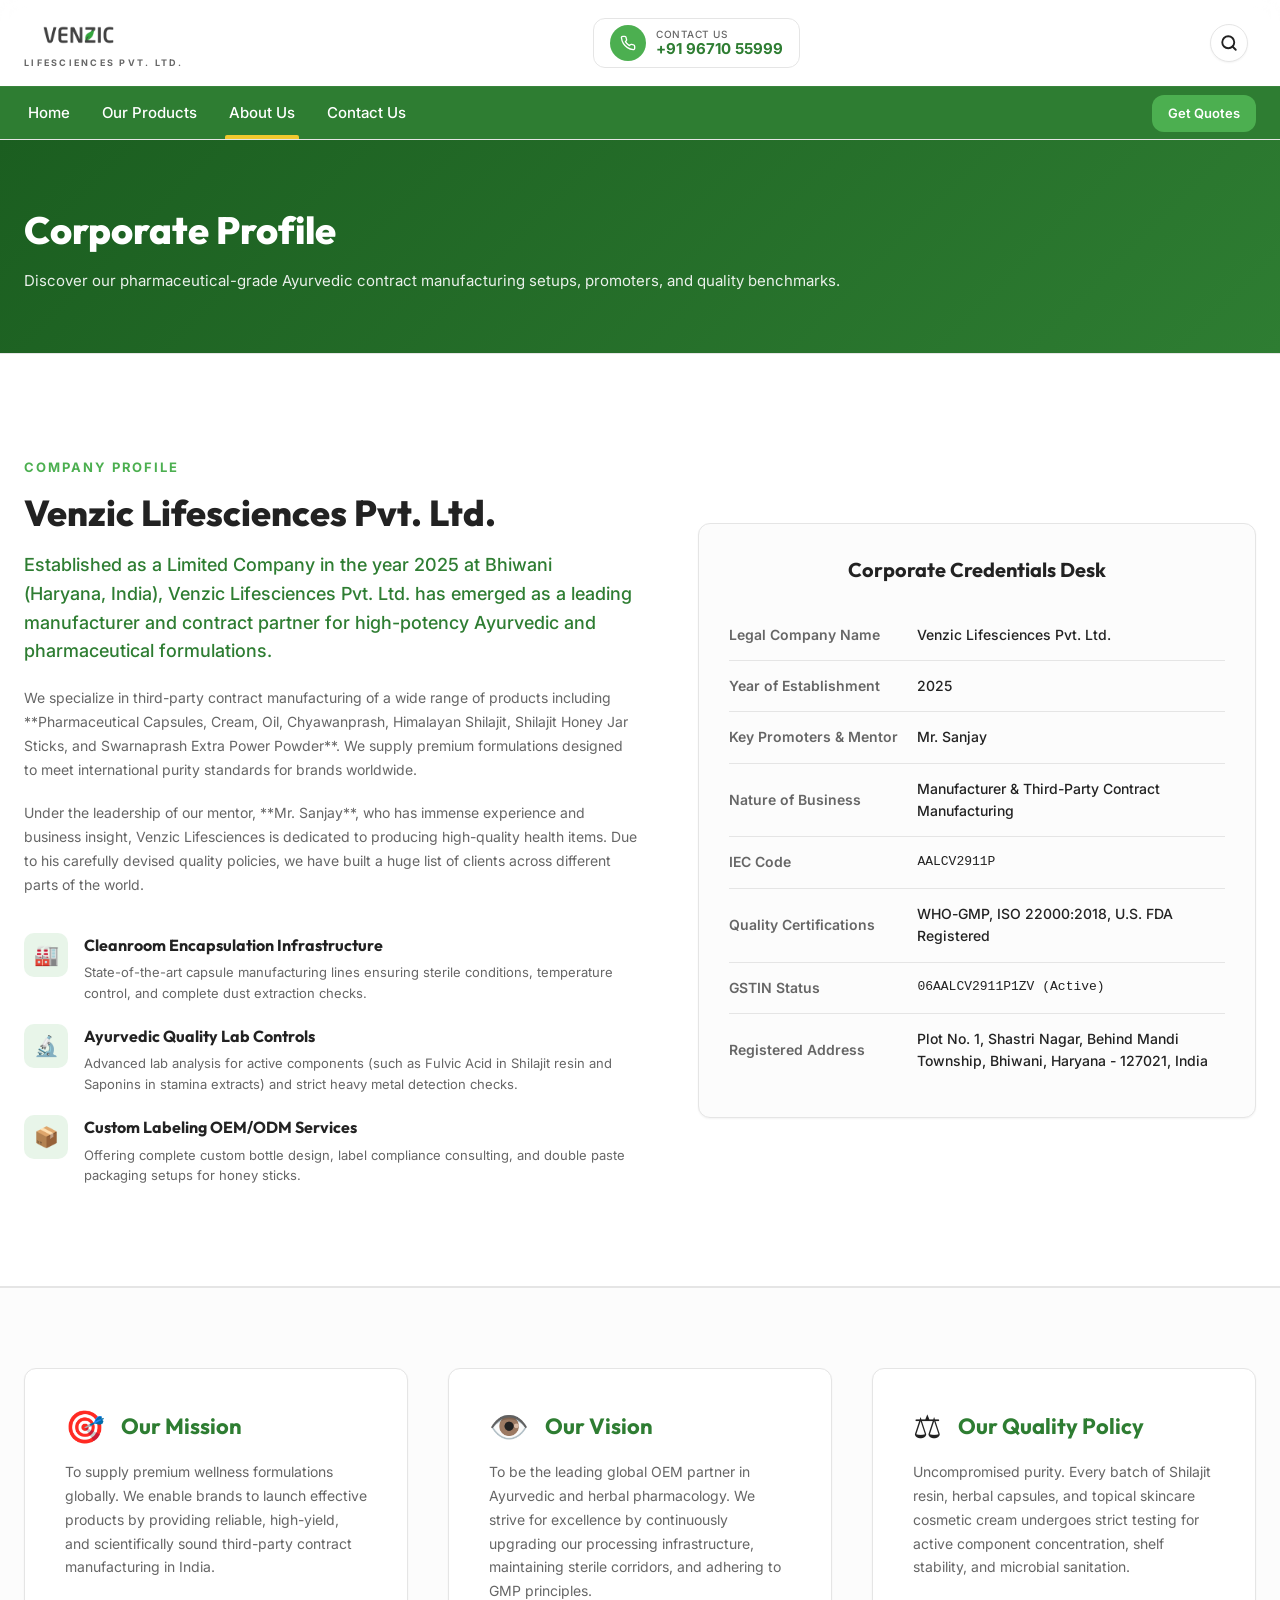
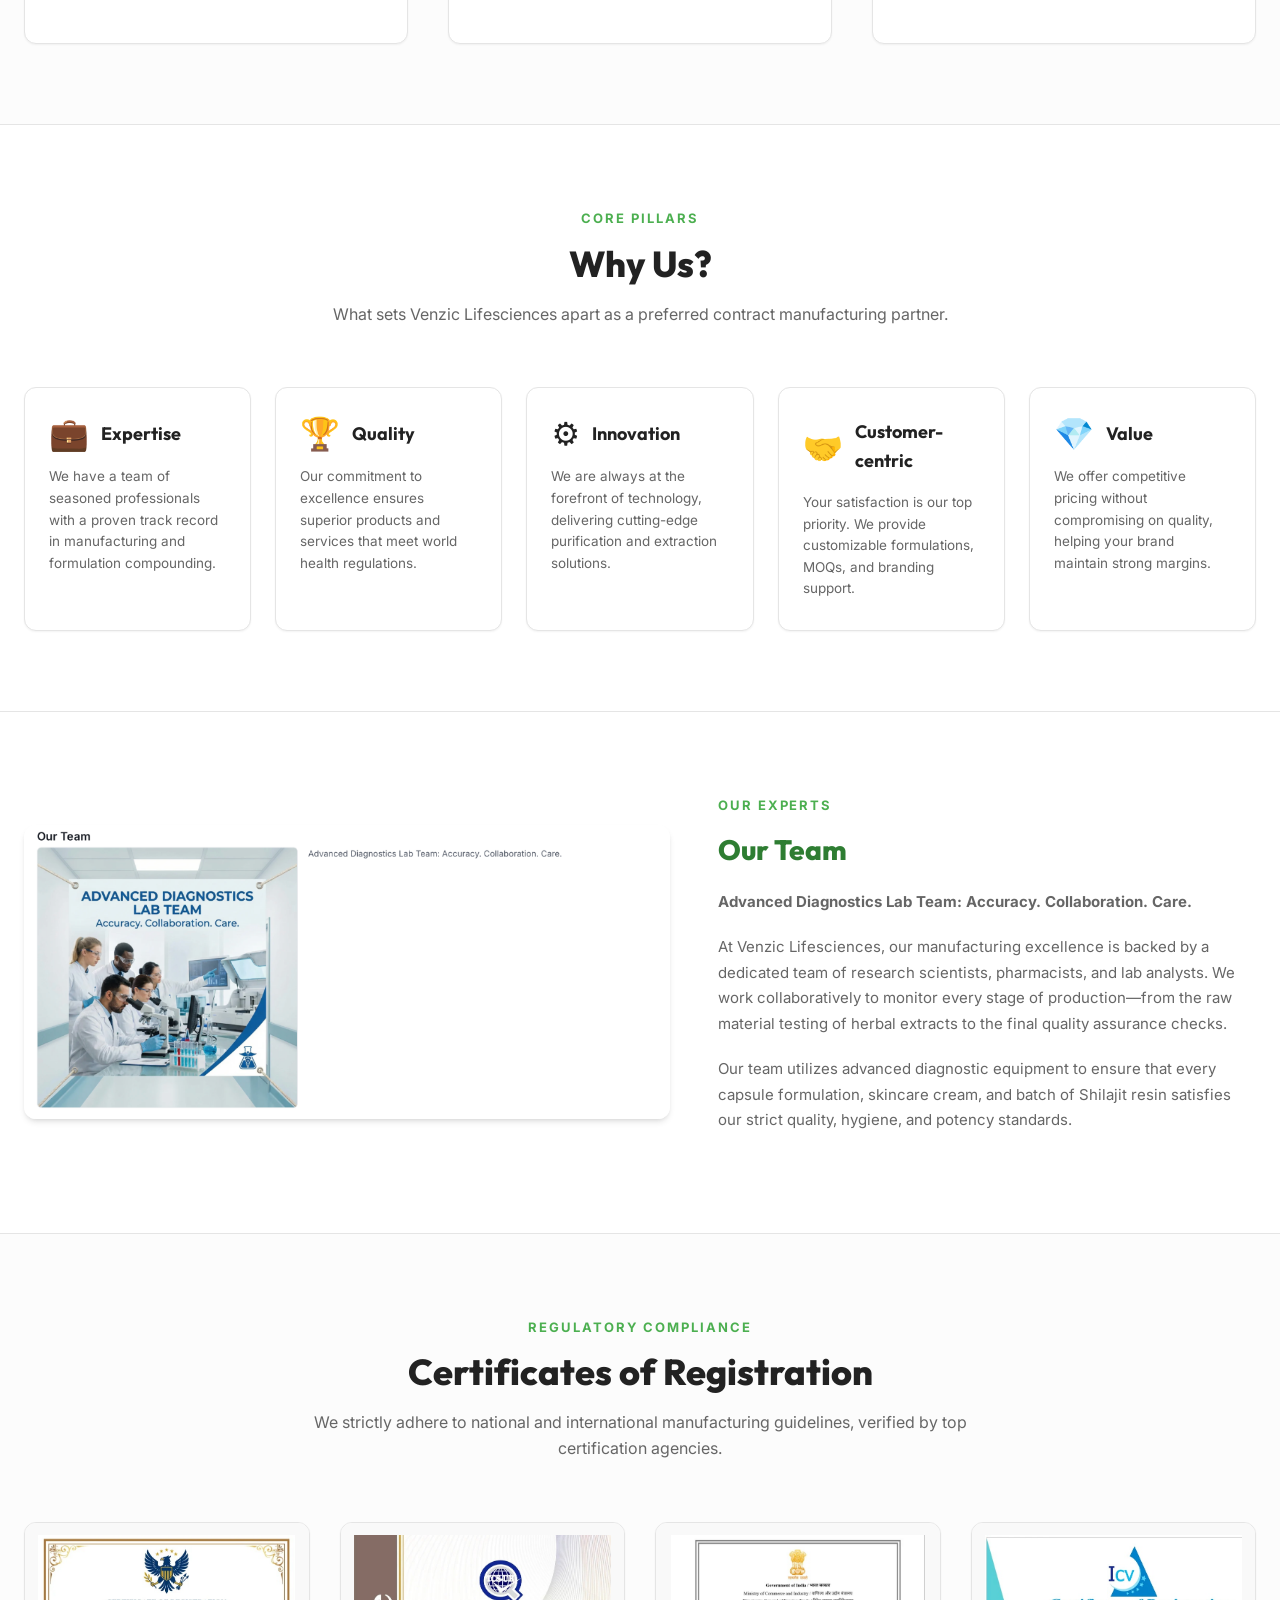
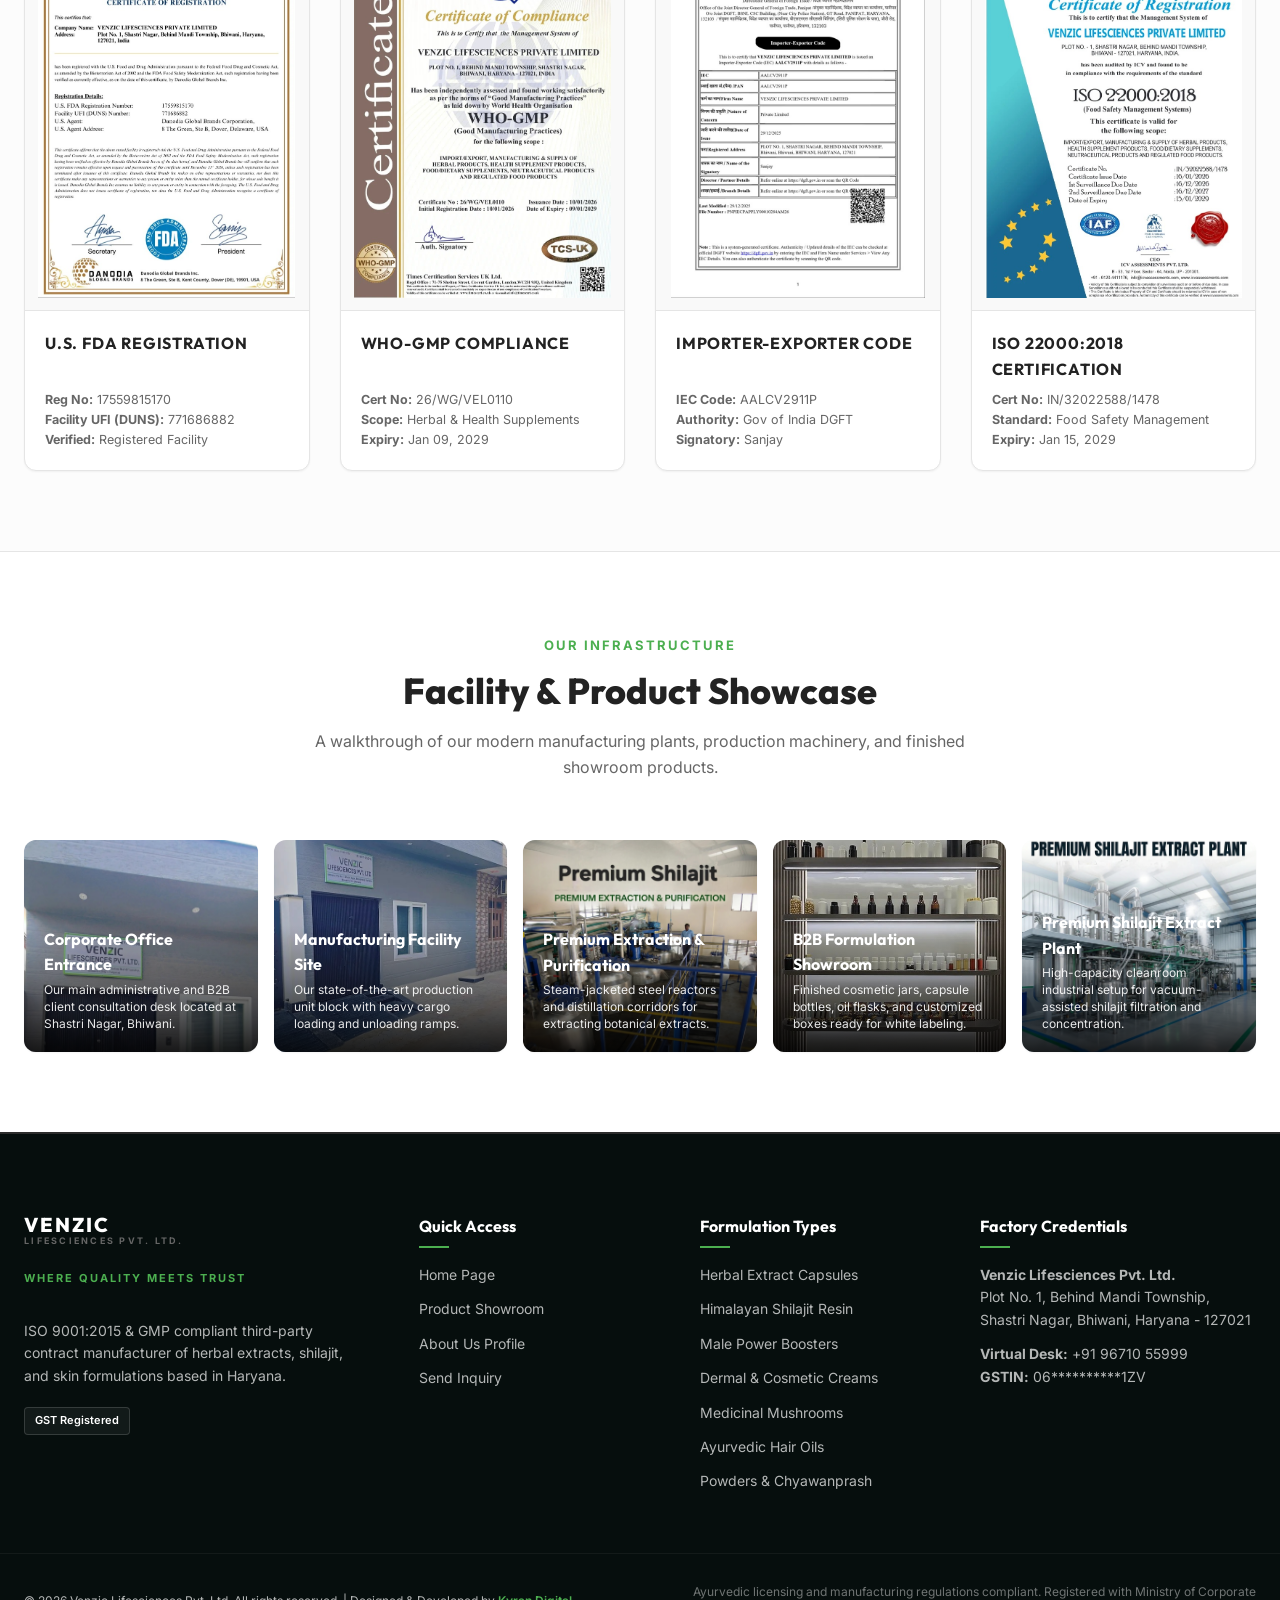
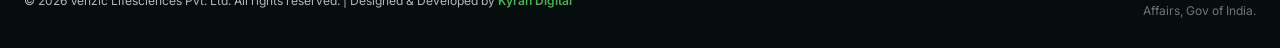
<file: about.html>
<!DOCTYPE HTML>
<html lang="en">
<head>
    <meta charset="utf-8">
    <meta name="viewport" content="width=device-width, initial-scale=1">
    <title>About Us - Venzic Lifesciences Pvt. Ltd. | Where Quality Meets Trust</title>
    <meta name="description" content="Read about Venzic Lifesciences Pvt. Ltd., based in Bhiwani, Haryana. Learn about our promoter directors, state-of-the-art capsule encapsulation infrastructure, Shilajit filtration, and ISO compliance.">
    <meta name="keywords" content="Venzic Lifesciences, Bhiwani, Haryana, Corporate profile, Sanjay Director, Sarita Director, Capsule cleanroom, Shilajit purification laboratory">
    <meta name="robots" content="index, follow">
    
    <!-- Open Graph Metadata -->
    <meta property="og:title" content="About Us - Venzic Lifesciences Pvt. Ltd.">
    <meta property="og:description" content="Ayurvedic contract manufacturing infrastructure details. Learn about Venzic's quality labs, cleanrooms, and registered seat.">
    <meta property="og:type" content="website">
    <meta property="og:url" content="https://venziclifesciences.com/about.html">
    <meta property="og:image" content="https://5.imimg.com/data5/SELLER/Default/2026/1/576055496/RP/KD/ZN/258108820/product-2-500x500.jpg">

    <!-- Google Fonts -->
    <link rel="preconnect" href="https://fonts.googleapis.com">
    <link rel="preconnect" href="https://fonts.gstatic.com" crossorigin>
    <link href="https://fonts.googleapis.com/css2?family=Inter:wght@300;400;500;600;700&family=Outfit:wght@400;500;600;700;800&display=swap" rel="stylesheet">
    
    <!-- Stylesheet -->
    <link rel="stylesheet" href="style.css?v=2.9">
</head>
<body>

    <!-- Accessibility Skip Link -->
    <a href="#main-content" class="skip-link">Skip to main content</a>

    <!-- Main Navigation Header -->
    <header class="main-header">
        <div class="header-container">
            <a href="index.html" class="logo" aria-label="Venzic Lifesciences Pvt. Ltd. Home">
                <img src="logo.png" alt="Venzic Lifesciences" class="logo-img">
                <span class="brand-sub">LIFESCIENCES PVT. LTD.</span>
            </a>


            <!-- Header Contact Button -->
            <div class="header-contact">
                <a href="tel:+919671055999" class="phone-link" aria-label="Call Venzic Lifesciences">
                    <span class="phone-icon">
                        <svg width="16" height="16" viewBox="0 0 24 24" fill="none" stroke="currentColor" stroke-width="2" stroke-linecap="round" stroke-linejoin="round"><path d="M22 16.92v3a2 2 0 0 1-2.18 2 19.79 19.79 0 0 1-8.63-3.07 19.5 19.5 0 0 1-6-6 19.79 19.79 0 0 1-3.07-8.67A2 2 0 0 1 4.11 2h3a2 2 0 0 1 2 1.72 12.84 12.84 0 0 0 .7 2.81 2 2 0 0 1-.45 2.11L8.09 9.91a16 16 0 0 0 6 6l1.27-1.27a2 2 0 0 1 2.11-.45 12.84 12.84 0 0 0 2.81.7A2 2 0 0 1 22 16.92z"></path></svg>
                    </span>
                    <div class="phone-details">
                        <span class="phone-label">Contact Us</span>
                        <span class="phone-number">+91 96710 55999</span>
                    </div>
                </a>
            </div>

            <!-- Collapsible Header Search -->
            <div class="header-search-collapsible">
                <button class="search-toggle-btn" aria-label="Toggle search bar">
                    <svg class="search-icon" viewBox="0 0 24 24" fill="none" stroke="currentColor" stroke-width="2.5" stroke-linecap="round" stroke-linejoin="round">
                        <circle cx="11" cy="11" r="8"></circle>
                        <line x1="21" y1="21" x2="16.65" y2="16.65"></line>
                    </svg>
                </button>
                <div class="search-input-wrapper">
                    <input type="text" placeholder="Search formulations..." class="header-search-input" aria-label="Search products">
                </div>
            </div>

            <!-- Mobile Menu Button -->
            <button class="mobile-menu-toggle" aria-expanded="false" aria-controls="main-nav" aria-label="Toggle navigation menu">
                <span class="hamburger-line"></span>
                <span class="hamburger-line"></span>
                <span class="hamburger-line"></span>
            </button>
        </div>

        <!-- Main Navigation Bar -->
        <nav class="main-nav" id="main-nav" aria-label="Primary Navigation">
        <button class="mobile-menu-close" aria-label="Close navigation menu">&times;</button>
            <div class="nav-container">
                <ul class="nav-list">
                    <li><a href="index.html" class="nav-link">Home</a></li>
                                        <li class="nav-dropdown-item">
                        <a href="products.html" class="nav-link">Our Products</a>
                        <div class="mega-dropdown">
                            <div class="mega-dropdown-grid">
                                <div class="mega-column">
                                    <h4>Herbal Extracts Capsule</h4>
                                    <ul>
                                        <li><a href="products.html?cat=herbal-extracts-capsule">Cordycep Militaris Capsules</a></li>
                                        <li><a href="products.html?cat=herbal-extracts-capsule">Costus Igneus Sugar Plant Extract</a></li>
                                        <li><a href="products.html?cat=herbal-extracts-capsule">Saw Palmetto Extracts Capsule</a></li>
                                        <li><a href="products.html?cat=herbal-extracts-capsule">Ganoderma Extract Capsule</a></li>
                                        <li><a href="products.html?cat=herbal-extracts-capsule" class="more-link">...more</a></li>
                                    </ul>
                                </div>
                                <div class="mega-column">
                                    <h4>Herbal Capsules (B2B)</h4>
                                    <ul>
                                        <li><a href="products.html?cat=herbal-capsules">Xtra Time Power Booster Capsule</a></li>
                                        <li><a href="products.html?cat=herbal-capsules">Men Power Booster Capsule</a></li>
                                        <li><a href="products.html?cat=herbal-capsules">Libido Enhancement Capsule</a></li>
                                        <li><a href="products.html?cat=herbal-capsules">Manpower Booster Capsule</a></li>
                                        <li><a href="products.html?cat=herbal-extracts-capsule" class="more-link">...more</a></li>
                                    </ul>
                                </div>
                                <div class="mega-column">
                                    <h4>Himalayan Shilajit</h4>
                                    <ul>
                                        <li><a href="products.html?cat=himalayan-shilajit">Pure Himalayan Shilajit Resin</a></li>
                                        <li><a href="products.html?cat=himalayan-shilajit">Shilajit Honey Sticks</a></li>
                                        <li><a href="products.html?cat=himalayan-shilajit">Shilajit Gold Grade Resin</a></li>
                                        <li><a href="products.html?cat=himalayan-shilajit">Shilajit Honey Pack</a></li>
                                        <li><a href="products.html?cat=himalayan-shilajit" class="more-link">...more</a></li>
                                    </ul>
                                </div>
                                <div class="mega-column">
                                    <h4>Herbal Cream</h4>
                                    <ul>
                                        <li><a href="products.html?cat=herbal-cream">Skin Whitening Cream</a></li>
                                        <li><a href="products.html?cat=herbal-cream">Korean Beauty Cream</a></li>
                                        <li><a href="products.html?cat=herbal-cream">Hemorrhoid (Piles) Free Cream</a></li>
                                        <li><a href="products.html?cat=herbal-cream">Pigmentation Melasma Cream</a></li>
                                        <li><a href="products.html?cat=herbal-cream" class="more-link">...more</a></li>
                                    </ul>
                                </div>
                                <div class="mega-column">
                                    <h4>Mushroom Extracts</h4>
                                    <ul>
                                        <li><a href="products.html?cat=mushroom-extracts-capsule">Yarsagumba Cordyceps Capsule</a></li>
                                        <li><a href="products.html?cat=mushroom-extracts-capsule">Cordyceps Militaris Extract</a></li>
                                        <li><a href="products.html?cat=mushroom-extracts-capsule">Ganoderma Extracts Capsule</a></li>
                                        <li><a href="products.html?cat=mushroom-extracts-capsule">Costus Igneus Extract Capsule</a></li>
                                        <li><a href="products.html?cat=mushroom-extracts-capsule" class="more-link">...more</a></li>
                                    </ul>
                                </div>
                                <div class="mega-column">
                                    <h4>Cordyceps Militaris</h4>
                                    <ul>
                                        <li><a href="products.html?cat=mushroom-extracts-capsule">Cordyceps Militaris Extract</a></li>
                                        <li><a href="products.html?cat=cordyceps-militaris">Dried Cordyceps Militaris</a></li>
                                        <li><a href="products.html?cat=cordyceps-militaris">Cordycep Militaris Mushroom</a></li>
                                        <li><a href="products.html?cat=cordyceps-militaris">Cordyceps Militaris Dry</a></li>
                                        <li><a href="products.html?cat=mushroom-extracts-capsule" class="more-link">...more</a></li>
                                    </ul>
                                </div>
                                <div class="mega-column">
                                    <h4>Cordyceps Sinensis Keeda Jadi</h4>
                                    <ul>
                                        <li><a href="products.html?cat=cordyceps-sinensis">Cordyceps Sinensis Yarsagumba</a></li>
                                        <li><a href="products.html?cat=cordyceps-sinensis">Cordyceps Sinensis Keeda Jadi</a></li>
                                        <li><a href="products.html?cat=cordyceps-sinensis">Cordyceps Keeda Jadi Yarsagumba</a></li>
                                        <li><a href="products.html?cat=mushroom-extracts-capsule" class="more-link">...more</a></li>
                                    </ul>
                                </div>
                                <div class="mega-column action-column" style="display: flex; flex-direction: column; justify-content: center; align-items: flex-start; padding-left: 20px; border-left: 1px solid var(--color-border);">
                                    <a href="products.html" class="view-all-link" style="font-weight: 700; color: var(--color-primary); font-size: 15px; display: flex; align-items: center; gap: 8px;">
                                        View all categories <span style="font-size: 16px;">→</span>
                                    </a>
                                </div>
                            </div>
                        </div>
                    </li>
                    <li><a href="about.html" class="nav-link active">About Us</a></li>
                    <li><a href="contact.html" class="nav-link">Contact Us</a></li>
                </ul>
                <div class="nav-meta">
                    <a href="contact.html" class="btn btn-secondary btn-sm">Get Quotes</a>
                    <div class="mobile-menu-footer">
                        <p style="font-weight: 600; margin-bottom: 4px; color: #ffffff;">Venzic Lifesciences Pvt. Ltd.</p>
                        <p style="font-size: 11px; color: rgba(255, 255, 255, 0.5);">venziclifesciences@gmail.com &bull; +91 96710 55999</p>
                    </div>
                </div>
            </div>
        </nav>
    </header>

    <!-- Main Content Area -->
    <main id="main-content">

        <!-- Inner page Banner -->
        <section class="inner-banner" style="background: linear-gradient(135deg, var(--color-primary-hover), var(--color-primary)); padding-block: 60px; color: white;">
            <div class="container">
                <h1 style="font-family: var(--font-display); font-size: 38px; font-weight: 800; margin-bottom: 8px;">Corporate Profile</h1>
                <p style="opacity: 0.9; font-size: 15px;">Discover our pharmaceutical-grade Ayurvedic contract manufacturing setups, promoters, and quality benchmarks.</p>
            </div>
        </section>

        <!-- Profile Narrative & Table Section -->
        <section class="about-section" id="about">
            <div class="container">
                <div class="about-grid">
                    <div class="about-info">
                        <span class="section-subtitle">Company Profile</span>
                        <h2 class="section-title">Venzic Lifesciences Pvt. Ltd.</h2>
                        <p class="lead-text">Established as a Limited Company in the year 2025 at Bhiwani (Haryana, India), Venzic Lifesciences Pvt. Ltd. has emerged as a leading manufacturer and contract partner for high-potency Ayurvedic and pharmaceutical formulations.</p>
                        
                        <p style="margin-bottom: 20px; font-size: 14px; color: var(--color-text-muted); line-height: 1.7;">
                            We specialize in third-party contract manufacturing of a wide range of products including **Pharmaceutical Capsules, Cream, Oil, Chyawanprash, Himalayan Shilajit, Shilajit Honey Jar Sticks, and Swarnaprash Extra Power Powder**. We supply premium formulations designed to meet international purity standards for brands worldwide.
                        </p>
                        <p style="margin-bottom: 20px; font-size: 14px; color: var(--color-text-muted); line-height: 1.7;">
                            Under the leadership of our mentor, **Mr. Sanjay**, who has immense experience and business insight, Venzic Lifesciences is dedicated to producing high-quality health items. Due to his carefully devised quality policies, we have built a huge list of clients across different parts of the world.
                        </p>

                        <div class="about-highlights">
                            <div class="highlight-item">
                                <div class="icon">🏭</div>
                                <div>
                                    <h5>Cleanroom Encapsulation Infrastructure</h5>
                                    <p>State-of-the-art capsule manufacturing lines ensuring sterile conditions, temperature control, and complete dust extraction checks.</p>
                                </div>
                            </div>
                            <div class="highlight-item">
                                <div class="icon">🔬</div>
                                <div>
                                    <h5>Ayurvedic Quality Lab Controls</h5>
                                    <p>Advanced lab analysis for active components (such as Fulvic Acid in Shilajit resin and Saponins in stamina extracts) and strict heavy metal detection checks.</p>
                                </div>
                            </div>
                            <div class="highlight-item">
                                <div class="icon">📦</div>
                                <div>
                                    <h5>Custom Labeling OEM/ODM Services</h5>
                                    <p>Offering complete custom bottle design, label compliance consulting, and double paste packaging setups for honey sticks.</p>
                                </div>
                            </div>
                        </div>
                    </div>

                    <!-- B2B Details Table -->
                    <div class="about-details">
                        <div class="table-card">
                            <h3 class="table-card-title">Corporate Credentials Desk</h3>
                            <table class="details-table">
                                <tbody>
                                    <tr>
                                        <th>Legal Company Name</th>
                                        <td>Venzic Lifesciences Pvt. Ltd.</td>
                                    </tr>
                                    <tr>
                                        <th>Year of Establishment</th>
                                        <td>2025</td>
                                    </tr>
                                    <tr>
                                        <th>Key Promoters & Mentor</th>
                                        <td>Mr. Sanjay</td>
                                    </tr>
                                    <tr>
                                        <th>Nature of Business</th>
                                        <td>Manufacturer & Third-Party Contract Manufacturing</td>
                                    </tr>
                                    <tr>
                                        <th>IEC Code</th>
                                        <td style="font-family: monospace; font-size: 13px;">AALCV2911P</td>
                                    </tr>
                                    <tr>
                                        <th>Quality Certifications</th>
                                        <td>WHO-GMP, ISO 22000:2018, U.S. FDA Registered</td>
                                    </tr>
                                    <tr>
                                        <th>GSTIN Status</th>
                                        <td style="font-family: monospace; font-size: 13px;">06AALCV2911P1ZV (Active)</td>
                                    </tr>
                                    <tr>
                                        <th>Registered Address</th>
                                        <td>Plot No. 1, Shastri Nagar, Behind Mandi Township, Bhiwani, Haryana - 127021, India</td>
                                    </tr>
                                </tbody>
                            </table>
                        </div>
                    </div>
                </div>
            </div>
        </section>

        <!-- Our Vision & Mission Block -->
        <section class="vision-mission-section" style="padding-block: 80px; background: var(--color-bg); border-top: 1px solid var(--color-border);">
            <div class="container">
                <div class="vision-mission-grid">
                    <div style="background: var(--color-surface); border: 1px solid var(--color-border); padding: 40px; border-radius: var(--border-radius); box-shadow: var(--shadow-sm);">
                        <div style="display: flex; align-items: center; gap: 16px; margin-bottom: 16px;">
                            <span style="font-size: 32px; line-height: 1;">🎯</span>
                            <h3 style="font-family: var(--font-display); font-size: 22px; font-weight: 700; margin: 0; color: var(--color-primary);">Our Mission</h3>
                        </div>
                        <p style="font-size: 14px; color: var(--color-text-muted); line-height: 1.7;">
                            To supply premium wellness formulations globally. We enable brands to launch effective products by providing reliable, high-yield, and scientifically sound third-party contract manufacturing in India.
                        </p>
                    </div>
                    <div style="background: var(--color-surface); border: 1px solid var(--color-border); padding: 40px; border-radius: var(--border-radius); box-shadow: var(--shadow-sm);">
                        <div style="display: flex; align-items: center; gap: 16px; margin-bottom: 16px;">
                            <span style="font-size: 32px; line-height: 1;">👁️</span>
                            <h3 style="font-family: var(--font-display); font-size: 22px; font-weight: 700; margin: 0; color: var(--color-primary);">Our Vision</h3>
                        </div>
                        <p style="font-size: 14px; color: var(--color-text-muted); line-height: 1.7;">
                            To be the leading global OEM partner in Ayurvedic and herbal pharmacology. We strive for excellence by continuously upgrading our processing infrastructure, maintaining sterile corridors, and adhering to GMP principles.
                        </p>
                    </div>
                    <div style="background: var(--color-surface); border: 1px solid var(--color-border); padding: 40px; border-radius: var(--border-radius); box-shadow: var(--shadow-sm);">
                        <div style="display: flex; align-items: center; gap: 16px; margin-bottom: 16px;">
                            <span style="font-size: 32px; line-height: 1;">⚖️</span>
                            <h3 style="font-family: var(--font-display); font-size: 22px; font-weight: 700; margin: 0; color: var(--color-primary);">Our Quality Policy</h3>
                        </div>
                        <p style="font-size: 14px; color: var(--color-text-muted); line-height: 1.7;">
                            Uncompromised purity. Every batch of Shilajit resin, herbal capsules, and topical skincare cosmetic cream undergoes strict testing for active component concentration, shelf stability, and microbial sanitation.
                        </p>
                    </div>
                </div>
            </div>
        </section>

        <!-- Why Us? Section -->
        <section class="why-us-section" style="padding-block: 80px; background: var(--color-surface); border-top: 1px solid var(--color-border);">
            <div class="container">
                <div class="section-header text-center">
                    <span class="section-subtitle">Core Pillars</span>
                    <h2 class="section-title">Why Us?</h2>
                    <p class="section-description">What sets Venzic Lifesciences apart as a preferred contract manufacturing partner.</p>
                </div>
                <div class="why-us-grid">
                    <div class="why-us-card">
                        <div style="display: flex; align-items: center; gap: 12px; margin-bottom: 16px;">
                            <span class="why-us-icon" style="margin: 0; line-height: 1;">💼</span>
                            <h4 style="margin: 0;">Expertise</h4>
                        </div>
                        <p>We have a team of seasoned professionals with a proven track record in manufacturing and formulation compounding.</p>
                    </div>
                    <div class="why-us-card">
                        <div style="display: flex; align-items: center; gap: 12px; margin-bottom: 16px;">
                            <span class="why-us-icon" style="margin: 0; line-height: 1;">🏆</span>
                            <h4 style="margin: 0;">Quality</h4>
                        </div>
                        <p>Our commitment to excellence ensures superior products and services that meet world health regulations.</p>
                    </div>
                    <div class="why-us-card">
                        <div style="display: flex; align-items: center; gap: 12px; margin-bottom: 16px;">
                            <span class="why-us-icon" style="margin: 0; line-height: 1;">⚙️</span>
                            <h4 style="margin: 0;">Innovation</h4>
                        </div>
                        <p>We are always at the forefront of technology, delivering cutting-edge purification and extraction solutions.</p>
                    </div>
                    <div class="why-us-card">
                        <div style="display: flex; align-items: center; gap: 12px; margin-bottom: 16px;">
                            <span class="why-us-icon" style="margin: 0; line-height: 1;">🤝</span>
                            <h4 style="margin: 0;">Customer-centric</h4>
                        </div>
                        <p>Your satisfaction is our top priority. We provide customizable formulations, MOQs, and branding support.</p>
                    </div>
                    <div class="why-us-card">
                        <div style="display: flex; align-items: center; gap: 12px; margin-bottom: 16px;">
                            <span class="why-us-icon" style="margin: 0; line-height: 1;">💎</span>
                            <h4 style="margin: 0;">Value</h4>
                        </div>
                        <p>We offer competitive pricing without compromising on quality, helping your brand maintain strong margins.</p>
                    </div>
                </div>
            </div>
        </section>

        <!-- Our Team Section -->
        <section class="team-section">
            <div class="container">
                <div class="team-container">
                    <div class="team-image-wrapper">
                        <img src="images/team.png" alt="Advanced Diagnostics Lab Team" class="team-img">
                    </div>
                    <div class="team-content">
                        <span class="section-subtitle">Our Experts</span>
                        <h3>Our Team</h3>
                        <p><strong>Advanced Diagnostics Lab Team: Accuracy. Collaboration. Care.</strong></p>
                        <p>
                            At Venzic Lifesciences, our manufacturing excellence is backed by a dedicated team of research scientists, pharmacists, and lab analysts. We work collaboratively to monitor every stage of production—from the raw material testing of herbal extracts to the final quality assurance checks.
                        </p>
                        <p>
                            Our team utilizes advanced diagnostic equipment to ensure that every capsule formulation, skincare cream, and batch of Shilajit resin satisfies our strict quality, hygiene, and potency standards.
                        </p>
                    </div>
                </div>
            </div>
        </section>

        <!-- Certificates & Registration Section -->
        <section class="cert-section" id="certificates">
            <div class="container">
                <div class="section-header text-center">
                    <span class="section-subtitle">Regulatory Compliance</span>
                    <h2 class="section-title">Certificates of Registration</h2>
                    <p class="section-description">We strictly adhere to national and international manufacturing guidelines, verified by top certification agencies.</p>
                </div>
                <div class="cert-grid">
                    <!-- FDA Card -->
                    <div class="cert-card">
                        <div class="cert-img-wrapper" onclick="openCertLightbox('images/cert-fda.jpg')">
                            <img src="images/cert-fda.jpg" alt="FDA Certificate of Registration" class="cert-img">
                        </div>
                        <div class="cert-info">
                            <h4 class="cert-title">U.S. FDA Registration</h4>
                            <p class="cert-meta">
                                <strong>Reg No:</strong> 17559815170<br>
                                <strong>Facility UFI (DUNS):</strong> 771686882<br>
                                <strong>Verified:</strong> Registered Facility
                            </p>
                        </div>
                    </div>
                    <!-- WHO-GMP Card -->
                    <div class="cert-card">
                        <div class="cert-img-wrapper" onclick="openCertLightbox('images/cert-gmp.jpg')">
                            <img src="images/cert-gmp.jpg" alt="WHO-GMP Certificate of Compliance" class="cert-img">
                        </div>
                        <div class="cert-info">
                            <h4 class="cert-title">WHO-GMP Compliance</h4>
                            <p class="cert-meta">
                                <strong>Cert No:</strong> 26/WG/VEL0110<br>
                                <strong>Scope:</strong> Herbal & Health Supplements<br>
                                <strong>Expiry:</strong> Jan 09, 2029
                            </p>
                        </div>
                    </div>
                    <!-- IEC Card -->
                    <div class="cert-card">
                        <div class="cert-img-wrapper" onclick="openCertLightbox('images/cert-iec.jpg')">
                            <img src="images/cert-iec.jpg" alt="Government of India Importer-Exporter Code" class="cert-img">
                        </div>
                        <div class="cert-info">
                            <h4 class="cert-title">Importer-Exporter Code</h4>
                            <p class="cert-meta">
                                <strong>IEC Code:</strong> AALCV2911P<br>
                                <strong>Authority:</strong> Gov of India DGFT<br>
                                <strong>Signatory:</strong> Sanjay
                            </p>
                        </div>
                    </div>
                    <!-- ISO Card -->
                    <div class="cert-card">
                        <div class="cert-img-wrapper" onclick="openCertLightbox('images/cert-iso.jpg')">
                            <img src="images/cert-iso.jpg" alt="ISO 22000:2018 Food Safety Management" class="cert-img">
                        </div>
                        <div class="cert-info">
                            <h4 class="cert-title">ISO 22000:2018 Certification</h4>
                            <p class="cert-meta">
                                <strong>Cert No:</strong> IN/32022588/1478<br>
                                <strong>Standard:</strong> Food Safety Management<br>
                                <strong>Expiry:</strong> Jan 15, 2029
                            </p>
                        </div>
                    </div>
                </div>
            </div>
        </section>

        <!-- Facility & Product Showcase Gallery Section -->
        <section class="showcase-section" id="showcase">
            <div class="container">
                <div class="section-header text-center">
                    <span class="section-subtitle">Our Infrastructure</span>
                    <h2 class="section-title">Facility & Product Showcase</h2>
                    <p class="section-description">A walkthrough of our modern manufacturing plants, production machinery, and finished showroom products.</p>
                </div>
                <div class="gallery-grid">
                    <!-- Item 1: Entrance Close -->
                    <div class="gallery-item">
                        <img src="images/facility-entrance-close.jpg" alt="Venzic Lifesciences Main Entrance" class="gallery-img">
                        <div class="gallery-overlay">
                            <h4>Corporate Office Entrance</h4>
                            <p>Our main administrative and B2B client consultation desk located at Shastri Nagar, Bhiwani.</p>
                        </div>
                    </div>
                    <!-- Item 2: Entrance Wide -->
                    <div class="gallery-item">
                        <img src="images/facility-entrance-wide.jpg" alt="Venzic Lifesciences Manufacturing Site Entrance" class="gallery-img">
                        <div class="gallery-overlay">
                            <h4>Manufacturing Facility Site</h4>
                            <p>Our state-of-the-art production unit block with heavy cargo loading and unloading ramps.</p>
                        </div>
                    </div>
                    <!-- Item 3: Manufacturing Interior -->
                    <div class="gallery-item">
                        <img src="images/facility-manufacturing.jpg" alt="Premium Extraction & Purification Facility" class="gallery-img">
                        <div class="gallery-overlay">
                            <h4>Premium Extraction & Purification</h4>
                            <p>Steam-jacketed steel reactors and distillation corridors for extracting botanical extracts.</p>
                        </div>
                    </div>
                    <!-- Item 4: Showroom display -->
                    <div class="gallery-item">
                        <img src="images/facility-showroom.jpg" alt="Showroom product shelves display" class="gallery-img">
                        <div class="gallery-overlay">
                            <h4>B2B Formulation Showroom</h4>
                            <p>Finished cosmetic jars, capsule bottles, oil flasks, and customized boxes ready for white labeling.</p>
                        </div>
                    </div>
                    <!-- Item 5: Extraction Plant -->
                    <div class="gallery-item">
                        <img src="images/facility-extraction-plant.jpg" alt="Premium Shilajit Extract Plant" class="gallery-img">
                        <div class="gallery-overlay">
                            <h4>Premium Shilajit Extract Plant</h4>
                            <p>High-capacity cleanroom industrial setup for vacuum-assisted shilajit filtration and concentration.</p>
                        </div>
                    </div>
                </div>
            </div>
        </section>

        <!-- Lightbox Modal container -->
        <div class="cert-modal" id="certLightbox" onclick="closeCertLightbox()">
            <button class="cert-modal-close" onclick="closeCertLightbox()">&times;</button>
            <div class="cert-modal-content" onclick="event.stopPropagation()">
                <img id="lightboxImg" src="data:image/svg+xml,%3Csvg xmlns='http://www.w3.org/2000/svg' viewBox='0 0 1 1'%3E%3C/svg%3E" alt="Certificate Large Preview" class="cert-modal-img">
            </div>
        </div>

    </main>

    <!-- Footer Area -->
    <footer class="main-footer">
        <div class="container footer-container">
            <div class="footer-brand">
                <div class="logo">
                    <div class="logo-text text-white">
                        <span class="brand-name">VENZIC</span>
                        <span class="brand-sub">LIFESCIENCES PVT. LTD.</span>
                    </div>
                </div>
                <p class="footer-tagline" style="font-size: 11px; letter-spacing: 2px; text-transform: uppercase; color: var(--color-accent); margin-top: 4px; font-weight: 700;">Where Quality Meets Trust</p>
                <p class="footer-about" style="margin-top: 12px;">ISO 9001:2015 & GMP compliant third-party contract manufacturer of herbal extracts, shilajit, and skin formulations based in Haryana.</p>
                <div class="footer-credentials">
                    <span class="footer-badge">GST Registered</span>
                </div>
            </div>

            <div class="footer-links">
                <h4>Quick Access</h4>
                <ul>
                    <li><a href="index.html">Home Page</a></li>
                    <li><a href="products.html">Product Showroom</a></li>
                    <li><a href="about.html">About Us Profile</a></li>
                    <li><a href="contact.html">Send Inquiry</a></li>
                </ul>
            </div>

                        <div class="footer-categories">
                <h4>Formulation Types</h4>
                <ul>
                    <li><a href="products.html?cat=herbal-extracts-capsule">Herbal Extract Capsules</a></li>
                    <li><a href="products.html?cat=himalayan-shilajit">Himalayan Shilajit Resin</a></li>
                    <li><a href="products.html?cat=boosters">Male Power Boosters</a></li>
                    <li><a href="products.html?cat=herbal-cream">Dermal & Cosmetic Creams</a></li>
                    <li><a href="products.html?cat=mushroom-extracts-capsule">Medicinal Mushrooms</a></li>
                    <li><a href="products.html?cat=oil">Ayurvedic Hair Oils</a></li>
                    <li><a href="products.html?cat=swarnaprash-extra-powder">Powders & Chyawanprash</a></li>
                </ul>
            </div>

            <div class="footer-contact">
                <h4>Factory Credentials</h4>
                <p><strong>Venzic Lifesciences Pvt. Ltd.</strong><br>
                Plot No. 1, Behind Mandi Township,<br>
                Shastri Nagar, Bhiwani, Haryana - 127021</p>
                <p class="mt-2"><strong>Virtual Desk:</strong> +91 96710 55999<br>
                <strong>GSTIN:</strong> 06**********1ZV</p>
            </div>
        </div>

        <div class="footer-bottom">
            <div class="container footer-bottom-container">
                <p class="copyright">&copy; 2026 Venzic Lifesciences Pvt. Ltd. All rights reserved. | Designed & Developed by <a href="https://kyrandigital.com" target="_blank" rel="noopener" style="color: var(--color-accent); text-decoration: none; font-weight: 600; transition: color 0.2s ease;">Kyran Digital</a></p>
                <p class="compliance">Ayurvedic licensing and manufacturing regulations compliant. Registered with Ministry of Corporate Affairs, Gov of India.</p>
            </div>
        </div>
    </footer>

    <!-- Scroll to Top Button -->
    <button class="scroll-to-top" id="scroll-to-top" aria-label="Scroll to top">
        <svg width="20" height="20" viewBox="0 0 24 24" fill="none" stroke="currentColor" stroke-width="2.5" stroke-linecap="round" stroke-linejoin="round"><line x1="12" y1="19" x2="12" y2="5"></line><polyline points="5 12 12 5 19 12"></polyline></svg>
    </button>

    <!-- JavaScript Files -->

    <script src="main.js?v=2.9"></script>
</body>
</html>
</file>
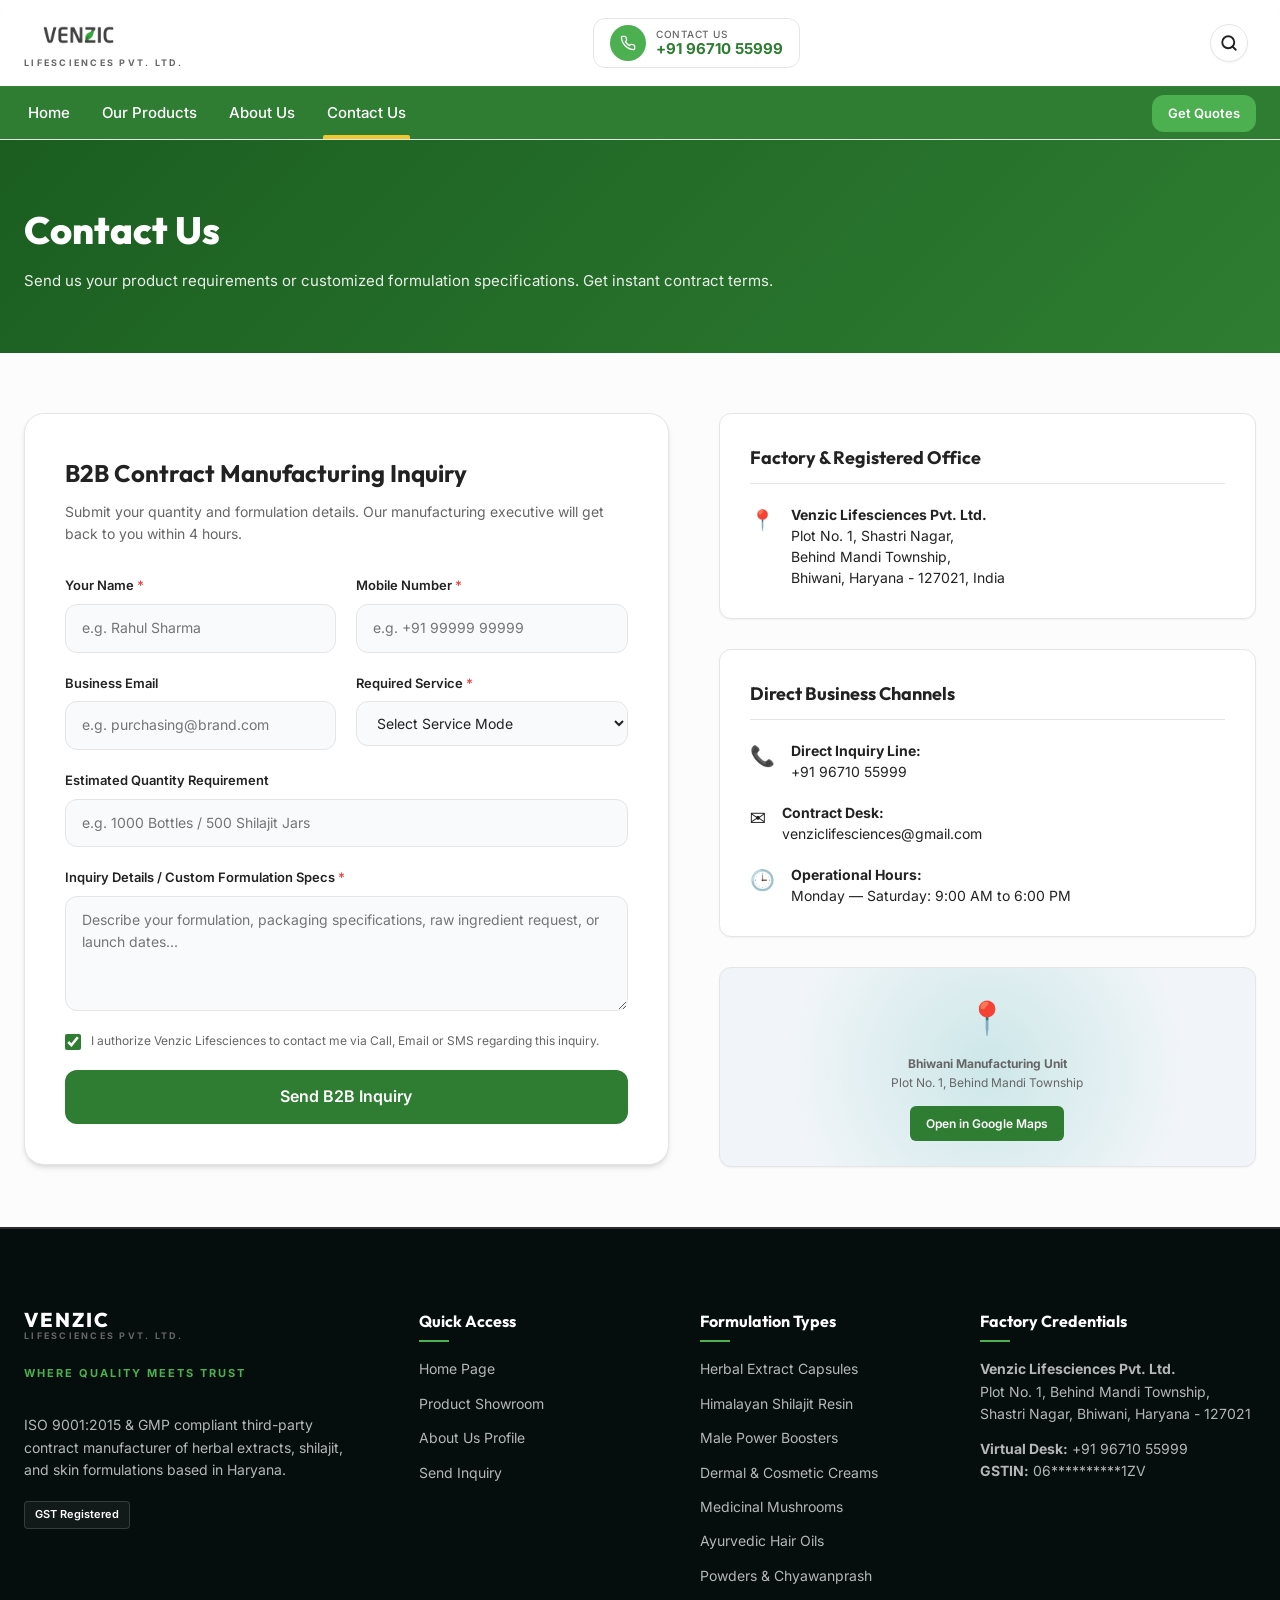
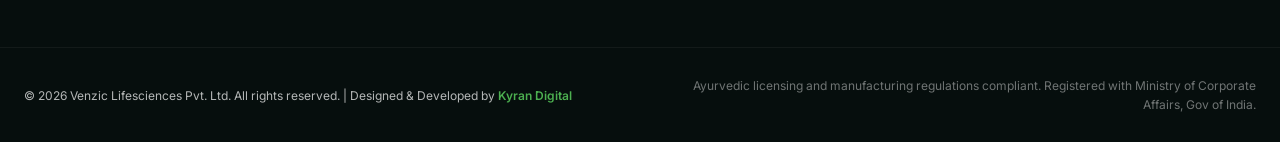
<file: contact.html>
<!DOCTYPE HTML>
<html lang="en">
<head>
    <meta charset="utf-8">
    <meta name="viewport" content="width=device-width, initial-scale=1">
    <title>Contact Desk - Venzic Lifesciences Pvt. Ltd. | Where Quality Meets Trust</title>
    <meta name="description" content="Contact Venzic Lifesciences Pvt. Ltd. contract onboarding desk. Submit your raw extract capsules or Shilajit honey sticks specifications for custom wholesale quotes.">
    <meta name="keywords" content="Venzic Lifesciences, Bhiwani Haryana, Contact number, Business email, Contract manufacturing quote, Inquiry form">
    <meta name="robots" content="index, follow">
    
    <!-- Open Graph Metadata -->
    <meta property="og:title" content="Contact Us - Venzic Lifesciences Pvt. Ltd.">
    <meta property="og:description" content="B2B contract desk coordinates. Get in touch for third-party formulation pricing.">
    <meta property="og:type" content="website">
    <meta property="og:url" content="https://venziclifesciences.com/contact.html">
    <meta property="og:image" content="https://5.imimg.com/data5/SELLER/Default/2026/1/576055496/RP/KD/ZN/258108820/product-2-500x500.jpg">

    <!-- Google Fonts -->
    <link rel="preconnect" href="https://fonts.googleapis.com">
    <link rel="preconnect" href="https://fonts.gstatic.com" crossorigin>
    <link href="https://fonts.googleapis.com/css2?family=Inter:wght@300;400;500;600;700&family=Outfit:wght@400;500;600;700;800&display=swap" rel="stylesheet">
    
    <!-- Stylesheet -->
    <link rel="stylesheet" href="style.css?v=2.9">
</head>
<body>

    <!-- Accessibility Skip Link -->
    <a href="#main-content" class="skip-link">Skip to main content</a>

    <!-- Main Navigation Header -->
    <header class="main-header">
        <div class="header-container">
            <a href="index.html" class="logo" aria-label="Venzic Lifesciences Pvt. Ltd. Home">
                <img src="logo.png" alt="Venzic Lifesciences" class="logo-img">
                <span class="brand-sub">LIFESCIENCES PVT. LTD.</span>
            </a>


            <!-- Header Contact Button -->
            <div class="header-contact">
                <a href="tel:+919671055999" class="phone-link" aria-label="Call Venzic Lifesciences">
                    <span class="phone-icon">
                        <svg width="16" height="16" viewBox="0 0 24 24" fill="none" stroke="currentColor" stroke-width="2" stroke-linecap="round" stroke-linejoin="round"><path d="M22 16.92v3a2 2 0 0 1-2.18 2 19.79 19.79 0 0 1-8.63-3.07 19.5 19.5 0 0 1-6-6 19.79 19.79 0 0 1-3.07-8.67A2 2 0 0 1 4.11 2h3a2 2 0 0 1 2 1.72 12.84 12.84 0 0 0 .7 2.81 2 2 0 0 1-.45 2.11L8.09 9.91a16 16 0 0 0 6 6l1.27-1.27a2 2 0 0 1 2.11-.45 12.84 12.84 0 0 0 2.81.7A2 2 0 0 1 22 16.92z"></path></svg>
                    </span>
                    <div class="phone-details">
                        <span class="phone-label">Contact Us</span>
                        <span class="phone-number">+91 96710 55999</span>
                    </div>
                </a>
            </div>

            <!-- Collapsible Header Search -->
            <div class="header-search-collapsible">
                <button class="search-toggle-btn" aria-label="Toggle search bar">
                    <svg class="search-icon" viewBox="0 0 24 24" fill="none" stroke="currentColor" stroke-width="2.5" stroke-linecap="round" stroke-linejoin="round">
                        <circle cx="11" cy="11" r="8"></circle>
                        <line x1="21" y1="21" x2="16.65" y2="16.65"></line>
                    </svg>
                </button>
                <div class="search-input-wrapper">
                    <input type="text" placeholder="Search formulations..." class="header-search-input" aria-label="Search products">
                </div>
            </div>

            <!-- Mobile Menu Button -->
            <button class="mobile-menu-toggle" aria-expanded="false" aria-controls="main-nav" aria-label="Toggle navigation menu">
                <span class="hamburger-line"></span>
                <span class="hamburger-line"></span>
                <span class="hamburger-line"></span>
            </button>
        </div>

        <!-- Main Navigation Bar -->
        <nav class="main-nav" id="main-nav" aria-label="Primary Navigation">
        <button class="mobile-menu-close" aria-label="Close navigation menu">&times;</button>
            <div class="nav-container">
                <ul class="nav-list">
                    <li><a href="index.html" class="nav-link">Home</a></li>
                                        <li class="nav-dropdown-item">
                        <a href="products.html" class="nav-link">Our Products</a>
                        <div class="mega-dropdown">
                            <div class="mega-dropdown-grid">
                                <div class="mega-column">
                                    <h4>Herbal Extracts Capsule</h4>
                                    <ul>
                                        <li><a href="products.html?cat=herbal-extracts-capsule">Cordycep Militaris Capsules</a></li>
                                        <li><a href="products.html?cat=herbal-extracts-capsule">Costus Igneus Sugar Plant Extract</a></li>
                                        <li><a href="products.html?cat=herbal-extracts-capsule">Saw Palmetto Extracts Capsule</a></li>
                                        <li><a href="products.html?cat=herbal-extracts-capsule">Ganoderma Extract Capsule</a></li>
                                        <li><a href="products.html?cat=herbal-extracts-capsule" class="more-link">...more</a></li>
                                    </ul>
                                </div>
                                <div class="mega-column">
                                    <h4>Herbal Capsules (B2B)</h4>
                                    <ul>
                                        <li><a href="products.html?cat=herbal-capsules">Xtra Time Power Booster Capsule</a></li>
                                        <li><a href="products.html?cat=herbal-capsules">Men Power Booster Capsule</a></li>
                                        <li><a href="products.html?cat=herbal-capsules">Libido Enhancement Capsule</a></li>
                                        <li><a href="products.html?cat=herbal-capsules">Manpower Booster Capsule</a></li>
                                        <li><a href="products.html?cat=herbal-extracts-capsule" class="more-link">...more</a></li>
                                    </ul>
                                </div>
                                <div class="mega-column">
                                    <h4>Himalayan Shilajit</h4>
                                    <ul>
                                        <li><a href="products.html?cat=himalayan-shilajit">Pure Himalayan Shilajit Resin</a></li>
                                        <li><a href="products.html?cat=himalayan-shilajit">Shilajit Honey Sticks</a></li>
                                        <li><a href="products.html?cat=himalayan-shilajit">Shilajit Gold Grade Resin</a></li>
                                        <li><a href="products.html?cat=himalayan-shilajit">Shilajit Honey Pack</a></li>
                                        <li><a href="products.html?cat=himalayan-shilajit" class="more-link">...more</a></li>
                                    </ul>
                                </div>
                                <div class="mega-column">
                                    <h4>Herbal Cream</h4>
                                    <ul>
                                        <li><a href="products.html?cat=herbal-cream">Skin Whitening Cream</a></li>
                                        <li><a href="products.html?cat=herbal-cream">Korean Beauty Cream</a></li>
                                        <li><a href="products.html?cat=herbal-cream">Hemorrhoid (Piles) Free Cream</a></li>
                                        <li><a href="products.html?cat=herbal-cream">Pigmentation Melasma Cream</a></li>
                                        <li><a href="products.html?cat=herbal-cream" class="more-link">...more</a></li>
                                    </ul>
                                </div>
                                <div class="mega-column">
                                    <h4>Mushroom Extracts</h4>
                                    <ul>
                                        <li><a href="products.html?cat=mushroom-extracts-capsule">Yarsagumba Cordyceps Capsule</a></li>
                                        <li><a href="products.html?cat=mushroom-extracts-capsule">Cordyceps Militaris Extract</a></li>
                                        <li><a href="products.html?cat=mushroom-extracts-capsule">Ganoderma Extracts Capsule</a></li>
                                        <li><a href="products.html?cat=mushroom-extracts-capsule">Costus Igneus Extract Capsule</a></li>
                                        <li><a href="products.html?cat=mushroom-extracts-capsule" class="more-link">...more</a></li>
                                    </ul>
                                </div>
                                <div class="mega-column">
                                    <h4>Cordyceps Militaris</h4>
                                    <ul>
                                        <li><a href="products.html?cat=mushroom-extracts-capsule">Cordyceps Militaris Extract</a></li>
                                        <li><a href="products.html?cat=cordyceps-militaris">Dried Cordyceps Militaris</a></li>
                                        <li><a href="products.html?cat=cordyceps-militaris">Cordycep Militaris Mushroom</a></li>
                                        <li><a href="products.html?cat=cordyceps-militaris">Cordyceps Militaris Dry</a></li>
                                        <li><a href="products.html?cat=mushroom-extracts-capsule" class="more-link">...more</a></li>
                                    </ul>
                                </div>
                                <div class="mega-column">
                                    <h4>Cordyceps Sinensis Keeda Jadi</h4>
                                    <ul>
                                        <li><a href="products.html?cat=cordyceps-sinensis">Cordyceps Sinensis Yarsagumba</a></li>
                                        <li><a href="products.html?cat=cordyceps-sinensis">Cordyceps Sinensis Keeda Jadi</a></li>
                                        <li><a href="products.html?cat=cordyceps-sinensis">Cordyceps Keeda Jadi Yarsagumba</a></li>
                                        <li><a href="products.html?cat=mushroom-extracts-capsule" class="more-link">...more</a></li>
                                    </ul>
                                </div>
                                <div class="mega-column action-column" style="display: flex; flex-direction: column; justify-content: center; align-items: flex-start; padding-left: 20px; border-left: 1px solid var(--color-border);">
                                    <a href="products.html" class="view-all-link" style="font-weight: 700; color: var(--color-primary); font-size: 15px; display: flex; align-items: center; gap: 8px;">
                                        View all categories <span style="font-size: 16px;">→</span>
                                    </a>
                                </div>
                            </div>
                        </div>
                    </li>
                    <li><a href="about.html" class="nav-link">About Us</a></li>
                    <li><a href="contact.html" class="nav-link active">Contact Us</a></li>
                </ul>
                <div class="nav-meta">
                    <a href="contact.html" class="btn btn-secondary btn-sm">Get Quotes</a>
                    <div class="mobile-menu-footer">
                        <p style="font-weight: 600; margin-bottom: 4px; color: #ffffff;">Venzic Lifesciences Pvt. Ltd.</p>
                        <p style="font-size: 11px; color: rgba(255, 255, 255, 0.5);">venziclifesciences@gmail.com &bull; +91 96710 55999</p>
                    </div>
                </div>
            </div>
        </nav>
    </header>

    <!-- Main Content Area -->
    <main id="main-content">

        <!-- Inner Banner -->
        <section class="inner-banner" style="background: linear-gradient(135deg, var(--color-primary-hover), var(--color-primary)); padding-block: 60px; color: white;">
            <div class="container">
                <h1 style="font-family: var(--font-display); font-size: 38px; font-weight: 800; margin-bottom: 8px;">Contact Us</h1>
                <p style="opacity: 0.9; font-size: 15px;">Send us your product requirements or customized formulation specifications. Get instant contract terms.</p>
            </div>
        </section>

        <!-- Dynamic Inquiry Form Section -->
        <section class="contact-section" id="contact" style="padding-block: 60px;">
            <div class="container contact-container">
                <div class="contact-grid">
                    <!-- Form block -->
                    <div class="contact-form-wrapper">
                        <div class="form-header">
                            <h3>B2B Contract Manufacturing Inquiry</h3>
                            <p>Submit your quantity and formulation details. Our manufacturing executive will get back to you within 4 hours.</p>
                        </div>
                        <form id="contact-form" class="inquiry-form" onsubmit="handleInquirySubmit(event)">
                            <div class="form-row">
                                <div class="form-group">
                                    <label for="form-name">Your Name <span class="required">*</span></label>
                                    <input type="text" id="form-name" required placeholder="e.g. Rahul Sharma">
                                </div>
                                <div class="form-group">
                                    <label for="form-phone">Mobile Number <span class="required">*</span></label>
                                    <input type="tel" id="form-phone" required placeholder="e.g. +91 99999 99999">
                                </div>
                            </div>
                            
                            <div class="form-row">
                                <div class="form-group">
                                    <label for="form-email">Business Email</label>
                                    <input type="email" id="form-email" placeholder="e.g. purchasing@brand.com">
                                </div>
                                <div class="form-group">
                                    <label for="form-service">Required Service <span class="required">*</span></label>
                                    <select id="form-service" required>
                                        <option value="">Select Service Mode</option>
                                        <option value="Capsule Manufacturing">Contract Capsule Manufacturing</option>
                                        <option value="Shilajit Packaging">Shilajit Resin / Stick Bottling</option>
                                        <option value="Cosmetics Compound">Skincare / Melasma Cream Manufacturing</option>
                                        <option value="Raw Herb Extract">Raw Botanical Extract Supply</option>
                                        <option value="Custom OEM">Custom Formulation / Private Labeling</option>
                                    </select>
                                </div>
                            </div>

                            <div class="form-group">
                                <label for="form-qty">Estimated Quantity Requirement</label>
                                <input type="text" id="form-qty" placeholder="e.g. 1000 Bottles / 500 Shilajit Jars">
                            </div>

                            <div class="form-group">
                                <label for="form-msg">Inquiry Details / Custom Formulation Specs <span class="required">*</span></label>
                                <textarea id="form-msg" rows="4" required placeholder="Describe your formulation, packaging specifications, raw ingredient request, or launch dates..."></textarea>
                            </div>

                            <div class="form-checkbox">
                                <input type="checkbox" id="form-consent" required checked>
                                <label for="form-consent">I authorize Venzic Lifesciences to contact me via Call, Email or SMS regarding this inquiry.</label>
                            </div>

                            <button type="submit" class="btn btn-primary btn-block btn-lg" id="submit-btn">
                                <span>Send B2B Inquiry</span>
                                <span class="btn-spinner" style="display:none;"></span>
                            </button>
                        </form>
                        <div class="form-success-msg" id="form-success" style="display:none;">
                            <div class="success-icon">✓</div>
                            <h4>Inquiry Successfully Sent!</h4>
                            <p>Thank you for contacting Venzic Lifesciences. Our B2B onboarding specialist will contact you on your registered phone number shortly.</p>
                        </div>
                    </div>

                    <!-- Direct contact coordinates -->
                    <div class="contact-details-panel">
                        <div class="coordinate-block">
                            <h4>Factory & Registered Office</h4>
                            <div class="coordinate-item">
                                <span class="icon">📍</span>
                                <p><strong>Venzic Lifesciences Pvt. Ltd.</strong><br>
                                Plot No. 1, Shastri Nagar,<br>
                                Behind Mandi Township,<br>
                                Bhiwani, Haryana - 127021, India</p>
                            </div>
                        </div>

                        <div class="coordinate-block">
                            <h4>Direct Business Channels</h4>
                            <div class="coordinate-item">
                                <span class="icon">📞</span>
                                <p><strong>Direct Inquiry Line:</strong><br>
                                <a href="tel:+919671055999">+91 96710 55999</a></p>
                            </div>
                            <div class="coordinate-item">
                                <span class="icon">✉️</span>
                                <p><strong>Contract Desk:</strong><br>
                                <a href="mailto:venziclifesciences@gmail.com">venziclifesciences@gmail.com</a></p>
                            </div>
                            <div class="coordinate-item">
                                <span class="icon">🕒</span>
                                <p><strong>Operational Hours:</strong><br>
                                Monday &mdash; Saturday: 9:00 AM to 6:00 PM</p>
                            </div>
                        </div>

                        <!-- Map preview mock -->
                        <div class="map-container">
                            <div class="map-mock-glow"></div>
                            <div class="map-mock-content">
                                <span class="map-pin">📍</span>
                                <p><strong>Bhiwani Manufacturing Unit</strong><br>Plot No. 1, Behind Mandi Township</p>
                                <a href="https://maps.google.com/?q=Plot+No.+1,+Behind+Mandi+Township,+Shastri+Nagar,+Bhiwani,+Haryana+127021" target="_blank" rel="noopener" class="map-link">Open in Google Maps</a>
                            </div>
                        </div>
                    </div>
                </div>
            </div>
        </section>

    </main>

    <!-- Footer Area -->
    <footer class="main-footer">
        <div class="container footer-container">
            <div class="footer-brand">
                <div class="logo">
                    <div class="logo-text text-white">
                        <span class="brand-name">VENZIC</span>
                        <span class="brand-sub">LIFESCIENCES PVT. LTD.</span>
                    </div>
                </div>
                <p class="footer-tagline" style="font-size: 11px; letter-spacing: 2px; text-transform: uppercase; color: var(--color-accent); margin-top: 4px; font-weight: 700;">Where Quality Meets Trust</p>
                <p class="footer-about" style="margin-top: 12px;">ISO 9001:2015 & GMP compliant third-party contract manufacturer of herbal extracts, shilajit, and skin formulations based in Haryana.</p>
                <div class="footer-credentials">
                    <span class="footer-badge">GST Registered</span>
                </div>
            </div>

            <div class="footer-links">
                <h4>Quick Access</h4>
                <ul>
                    <li><a href="index.html">Home Page</a></li>
                    <li><a href="products.html">Product Showroom</a></li>
                    <li><a href="about.html">About Us Profile</a></li>
                    <li><a href="contact.html">Send Inquiry</a></li>
                </ul>
            </div>

                        <div class="footer-categories">
                <h4>Formulation Types</h4>
                <ul>
                    <li><a href="products.html?cat=herbal-extracts-capsule">Herbal Extract Capsules</a></li>
                    <li><a href="products.html?cat=himalayan-shilajit">Himalayan Shilajit Resin</a></li>
                    <li><a href="products.html?cat=boosters">Male Power Boosters</a></li>
                    <li><a href="products.html?cat=herbal-cream">Dermal & Cosmetic Creams</a></li>
                    <li><a href="products.html?cat=mushroom-extracts-capsule">Medicinal Mushrooms</a></li>
                    <li><a href="products.html?cat=oil">Ayurvedic Hair Oils</a></li>
                    <li><a href="products.html?cat=swarnaprash-extra-powder">Powders & Chyawanprash</a></li>
                </ul>
            </div>

            <div class="footer-contact">
                <h4>Factory Credentials</h4>
                <p><strong>Venzic Lifesciences Pvt. Ltd.</strong><br>
                Plot No. 1, Behind Mandi Township,<br>
                Shastri Nagar, Bhiwani, Haryana - 127021</p>
                <p class="mt-2"><strong>Virtual Desk:</strong> +91 96710 55999<br>
                <strong>GSTIN:</strong> 06**********1ZV</p>
            </div>
        </div>

        <div class="footer-bottom">
            <div class="container footer-bottom-container">
                <p class="copyright">&copy; 2026 Venzic Lifesciences Pvt. Ltd. All rights reserved. | Designed & Developed by <a href="https://kyrandigital.com" target="_blank" rel="noopener" style="color: var(--color-accent); text-decoration: none; font-weight: 600; transition: color 0.2s ease;">Kyran Digital</a></p>
                <p class="compliance">Ayurvedic licensing and manufacturing regulations compliant. Registered with Ministry of Corporate Affairs, Gov of India.</p>
            </div>
        </div>
    </footer>

    <!-- Scroll to Top Button -->
    <button class="scroll-to-top" id="scroll-to-top" aria-label="Scroll to top">
        <svg width="20" height="20" viewBox="0 0 24 24" fill="none" stroke="currentColor" stroke-width="2.5" stroke-linecap="round" stroke-linejoin="round"><line x1="12" y1="19" x2="12" y2="5"></line><polyline points="5 12 12 5 19 12"></polyline></svg>
    </button>

    <!-- JavaScript Files -->

    <script src="main.js?v=2.9"></script>
</body>
</html>
</file>
<file: style.css>
@layer reset, base, theme, layout, components, utilities;

@layer reset {
    /* Modern, robust reset */
    *, *::before, *::after {
        box-sizing: border-box;
        margin: 0;
        padding: 0;
    }

    html {
        scroll-behavior: smooth;
        -webkit-text-size-adjust: 100%;
    }

    body {
        min-block-size: 100vh;
        text-rendering: optimizeSpeed;
        line-height: 1.6;
        font-family: 'Inter', system-ui, -apple-system, sans-serif;
        overflow-x: hidden;
    }

    img, picture, svg, video, canvas {
        display: block;
        max-inline-size: 100%;
        block-size: auto;
    }

    input, button, textarea, select {
        font: inherit;
        color: inherit;
    }

    a {
        text-decoration: none;
        color: inherit;
    }

    ul, ol {
        list-style: none;
    }

    button {
        background: none;
        border: none;
        cursor: pointer;
    }
}

@layer base {
    :root {
        color-scheme: light dark;
        
        /* Design System Tokens */
        --font-sans: 'Inter', system-ui, -apple-system, sans-serif;
        --font-display: 'Outfit', system-ui, sans-serif;
        
        /* Color Palette (Green & Black Logo Theme) */
        --green-50: #e8f5e9;
        --green-100: #c8e6c9;
        --green-500: #4caf50;
        --green-700: #2e7d32; /* Organic Green */
        --green-900: #1b5e20; /* Dark Forest Green */
        
        --gold-500: #f1c82e; /* Rating Stars / trust element color */
        --gold-700: #d4af37;
        
        --slate-50: #fcfcfc; /* Premium clean white */
        --slate-100: #f5f5f5;
        --slate-200: #e5e5e5;
        --slate-800: #222222;
        --slate-900: #111111;

        /* Dark mode palette overrides */
        --dark-bg: #111111; /* Pitch black / dark secondary color */
        --dark-surface: #1e1e1e;
        --dark-border: #2c2c2c;
        --dark-glow: rgba(76, 175, 80, 0.15);
    }
    
    /* Semantic Colors using modern light-dark() */
    :root {
        --color-bg: light-dark(var(--slate-50), var(--dark-bg));
        --color-surface: light-dark(#ffffff, var(--dark-surface));
        --color-surface-hover: light-dark(#f8fafc, #1f1f1f);
        --color-text: light-dark(var(--slate-800), var(--slate-100));
        --color-text-muted: light-dark(#666666, #aaaaaa);
        --color-text-white: #ffffff;
        --color-border: light-dark(var(--slate-200), var(--dark-border));
        
        --color-primary: var(--green-700);
        --color-primary-hover: var(--green-900);
        --color-primary-light: light-dark(var(--green-50), rgba(76, 175, 80, 0.1));
        --color-accent: var(--green-500);
        --color-trust: var(--gold-700);
        
        --shadow-sm: 0 1px 2px 0 rgba(0, 0, 0, 0.05);
        --shadow-md: 0 4px 6px -1px rgba(0, 0, 0, 0.1), 0 2px 4px -2px rgba(0, 0, 0, 0.1);
        --shadow-lg: 0 10px 15px -3px rgba(0, 0, 0, 0.1), 0 4px 6px -4px rgba(0, 0, 0, 0.1);
        
        --border-radius: 12px;
        --border-radius-lg: 20px;
        --border-radius-sm: 6px;
    }

    body {
        background-color: var(--color-bg);
        color: var(--color-text);
        font-family: var(--font-sans);
        overflow-x: hidden;
    }
    
    /* Focus indicators */
    :focus-visible {
        outline: 3px solid var(--color-accent);
        outline-offset: 4px;
        border-radius: var(--border-radius-sm);
    }

    /* Selection customization */
    ::selection {
        background-color: var(--color-accent);
        color: var(--color-text-white);
    }

    /* Accessibility Skip Link */
    .skip-link {
        position: absolute;
        top: -100px;
        left: 20px;
        background: var(--color-primary);
        color: white;
        padding: 10px 20px;
        z-index: 9999;
        transition: top 0.2s ease;
    }

    .skip-link:focus {
        top: 20px;
    }

    /* Custom Scrollbars */
    ::-webkit-scrollbar {
        width: 10px;
    }

    ::-webkit-scrollbar-track {
        background: var(--color-bg);
    }

    ::-webkit-scrollbar-thumb {
        background: var(--color-border);
        border-radius: var(--border-radius-sm);
        border: 2px solid var(--color-bg);
    }

    ::-webkit-scrollbar-thumb:hover {
        background: var(--color-accent);
    }
}

@layer layout {
    .container {
        width: 100%;
        max-width: 1280px;
        margin-inline: auto;
        padding-inline: 24px;
    }

    /* Grid helper */
    .grid {
        display: grid;
        gap: 32px;
    }
    
    /* Sticky Header Layout */
    .main-header {
        position: sticky;
        top: 0;
        z-index: 100;
        background: light-dark(rgba(255, 255, 255, 0.8), rgba(9, 18, 17, 0.8));
        backdrop-filter: blur(12px) saturate(180%);
        border-bottom: 1px solid var(--color-border);
        transition: all 0.3s ease;
    }

    .mobile-menu-toggle {
        display: none;
    }

    .mobile-menu-close {
        display: none;
    }

    .header-container {
        display: flex;
        align-items: center;
        justify-content: space-between;
        padding-block: 16px;
        max-width: 1280px;
        margin-inline: auto;
        padding-inline: 24px;
        gap: 20px;
    }

    .logo {
        display: flex;
        flex-direction: column;
        align-items: flex-start;
        gap: 2px;
        flex-shrink: 0;
        text-decoration: none;
    }

    .logo-img {
        height: 38px;
        width: auto;
        display: block;
        transition: all 0.3s ease;
    }

    @media (prefers-color-scheme: dark) {
        .logo-img {
            filter: invert(1) hue-rotate(180deg);
        }
    }

    .logo-icon {
        width: 40px;
        height: 40px;
        color: var(--color-primary);
        animation: rotateLogo 20s linear infinite;
    }

    @keyframes rotateLogo {
        from { transform: rotate(0deg); }
        to { transform: rotate(360deg); }
    }

    .logo-text {
        display: flex;
        flex-direction: column;
        line-height: 1.1;
    }

    .brand-name {
        font-family: var(--font-display);
        font-weight: 800;
        font-size: 20px;
        letter-spacing: 0.1em;
        color: var(--color-primary);
    }

    .brand-sub {
        font-size: 9px;
        font-weight: 700;
        letter-spacing: 0.25em;
        color: var(--color-text-muted);
    }
    
    /* Header search */
    .header-search {
        flex-grow: 1;
        max-width: 400px;
    }

    .header-search form {
        display: flex;
        position: relative;
    }

    .header-search input {
        width: 100%;
        padding: 10px 18px;
        padding-inline-end: 50px;
        border-radius: var(--border-radius);
        border: 1px solid var(--color-border);
        background: light-dark(#f1f5f9, rgba(255,255,255,0.03));
        font-size: 14px;
        transition: all 0.2s ease;
    }

    .header-search input:focus {
        border-color: var(--color-accent);
        background: var(--color-surface);
        box-shadow: 0 0 0 4px var(--color-primary-light);
        outline: none;
    }

    .header-search button {
        position: absolute;
        right: 4px;
        top: 50%;
        transform: translateY(-50%);
        width: 36px;
        height: 36px;
        display: flex;
        align-items: center;
        justify-content: center;
        border-radius: 8px;
        color: var(--color-text-muted);
        transition: all 0.2s ease;
    }

    .header-search button:hover {
        color: var(--color-primary);
        background: var(--color-primary-light);
    }
    
    /* Credentials */
    .header-credentials {
        display: flex;
        align-items: center;
        gap: 12px;
    }

    .credential-item {
        display: flex;
        align-items: center;
        gap: 6px;
        padding: 8px 12px;
        border-radius: var(--border-radius);
        background: var(--color-primary-light);
        font-size: 13px;
        font-weight: 600;
        transition: all 0.2s ease;
    }

    .credential-item.trustseal {
        cursor: pointer;
        border: 1px solid rgba(241, 200, 46, 0.3);
    }
    
    .credential-item.trustseal:hover {
        background: rgba(241, 200, 46, 0.15);
        transform: translateY(-2px);
    }

    .cred-text {
        color: var(--color-text);
    }
    
    /* Contact Phone Link */
    .header-contact {
        flex-shrink: 0;
    }

    .phone-link {
        display: flex;
        align-items: center;
        gap: 10px;
        padding: 6px 16px;
        border-radius: var(--border-radius);
        border: 1px solid var(--color-border);
        transition: all 0.2s ease;
    }

    .phone-link:hover {
        border-color: var(--color-accent);
        background: var(--color-primary-light);
        transform: translateY(-2px);
    }

    .phone-icon {
        width: 36px;
        height: 36px;
        border-radius: 50%;
        background: var(--color-accent);
        color: white;
        display: flex;
        align-items: center;
        justify-content: center;
        flex-shrink: 0;
    }

    .phone-details {
        display: flex;
        flex-direction: column;
        line-height: 1.2;
    }

    .phone-label {
        font-size: 10px;
        font-weight: 500;
        color: var(--color-text-muted);
        text-transform: uppercase;
        letter-spacing: 0.05em;
    }

    .phone-number {
        font-size: 15px;
        font-weight: 700;
        color: var(--color-primary);
    }

    /* Main Navigation Layout */
    .main-nav {
        background: var(--color-primary);
        color: var(--color-text-white);
        border-top: 1px solid rgba(255,255,255,0.05);
    }

    .nav-container {
        max-width: 1280px;
        margin-inline: auto;
        padding-inline: 24px;
        display: flex;
        align-items: center;
        justify-content: space-between;
        height: 52px;
    }

    .nav-list {
        display: flex;
        gap: 24px;
        height: 100%;
    }

    .nav-list li {
        height: 100%;
    }

    .nav-link {
        display: flex;
        align-items: center;
        height: 100%;
        padding-inline: 4px;
        font-size: 15px;
        font-weight: 500;
        position: relative;
        transition: opacity 0.2s ease;
    }

    .nav-link:hover {
        opacity: 0.9;
    }

    .nav-link.active::after {
        content: '';
        position: absolute;
        bottom: 0;
        left: 0;
        width: 100%;
        height: 4px;
        background-color: var(--gold-500);
        border-radius: 2px 2px 0 0;
    }

    .nav-meta {
        display: flex;
        align-items: center;
        gap: 16px;
        font-size: 14px;
    }

    .response-rate {
        color: rgba(255,255,255,0.8);
    }

    .response-rate strong {
        color: var(--gold-500);
    }
}

@layer components {
    /* Button Components */
    .btn {
        display: inline-flex;
        align-items: center;
        justify-content: center;
        font-weight: 600;
        border-radius: var(--border-radius);
        transition: all 0.2s cubic-bezier(0.4, 0, 0.2, 1);
        text-align: center;
        gap: 10px;
    }

    .btn-sm {
        padding: 8px 16px;
        font-size: 13px;
    }

    .btn-lg {
        padding: 14px 28px;
        font-size: 16px;
    }

    .btn-primary {
        background-color: var(--color-primary);
        color: var(--color-text-white);
    }

    .btn-primary:hover {
        background-color: var(--color-primary-hover);
        transform: translateY(-2px);
        box-shadow: 0 4px 12px rgba(46, 125, 50, 0.2);
    }

    .btn-secondary {
        background-color: var(--color-accent);
        color: var(--color-text-white);
    }

    .btn-secondary:hover {
        background-color: var(--color-primary);
        transform: translateY(-2px);
        box-shadow: 0 4px 12px rgba(76, 175, 80, 0.2);
    }

    .btn-outline {
        border: 2px solid var(--color-border);
        color: var(--color-text);
        background: transparent;
    }

    .btn-outline:hover {
        border-color: var(--color-primary);
        background: var(--color-primary-light);
        transform: translateY(-2px);
    }

    .btn-block {
        display: flex;
        width: 100%;
    }
    
    /* Hero section */
    .hero-section {
        position: relative;
        padding-block: 80px;
        overflow: hidden;
        background: light-dark(#f8fafc, #070e0d);
    }

    .hero-background {
        position: absolute;
        inset: 0;
        z-index: 0;
        pointer-events: none;
    }

    .glow-bubble {
        position: absolute;
        border-radius: 50%;
        filter: blur(120px);
        opacity: 0.35;
    }

    .bubble-1 {
        top: -10%;
        right: 10%;
        width: 400px;
        height: 400px;
        background: var(--color-accent);
    }

    .bubble-2 {
        bottom: -10%;
        left: -5%;
        width: 350px;
        height: 350px;
        background: var(--color-primary);
    }

    .hero-container {
        display: grid;
        grid-template-columns: 1.2fr 1fr;
        align-items: center;
        gap: 60px;
        position: relative;
        z-index: 1;
    }

    .hero-content {
        max-width: 650px;
    }

    .tag-line-pill {
        display: inline-block;
        padding: 6px 16px;
        background: var(--color-primary-light);
        border: 1px solid var(--color-border);
        color: var(--color-primary);
        font-weight: 700;
        font-size: 13px;
        border-radius: 100px;
        margin-bottom: 24px;
        text-transform: uppercase;
        letter-spacing: 0.05em;
    }

    .hero-title {
        font-family: var(--font-display);
        font-size: 48px;
        font-weight: 800;
        line-height: 1.15;
        color: var(--color-text);
        margin-bottom: 20px;
    }

    .hero-title span {
        color: var(--color-primary);
        background: linear-gradient(135deg, var(--color-primary), var(--color-accent));
        -webkit-background-clip: text;
        -webkit-text-fill-color: transparent;
    }

    .hero-description {
        font-size: 18px;
        color: var(--color-text-muted);
        margin-bottom: 36px;
        line-height: 1.6;
    }

    .hero-stats {
        display: flex;
        gap: 40px;
        margin-bottom: 40px;
        border-top: 1px solid var(--color-border);
        padding-top: 24px;
    }

    .stat-item {
        display: flex;
        flex-direction: column;
    }

    .stat-num {
        font-family: var(--font-display);
        font-size: 28px;
        font-weight: 800;
        color: var(--color-primary);
        line-height: 1.2;
    }

    .stat-label {
        font-size: 12px;
        color: var(--color-text-muted);
        text-transform: uppercase;
        letter-spacing: 0.05em;
    }

    .hero-actions {
        display: flex;
        gap: 16px;
    }

    .hero-visual {
        position: relative;
    }

    .visual-card-wrapper {
        position: relative;
        padding: 10px;
    }

    .visual-card {
        border-radius: var(--border-radius-lg);
        overflow: hidden;
        box-shadow: var(--shadow-lg);
        border: 1px solid var(--color-border);
        background: var(--color-surface);
        position: relative;
    }

    .hero-img {
        width: 100%;
        height: auto;
        object-fit: cover;
        aspect-ratio: 1;
        transition: transform 0.5s ease;
    }

    .visual-card:hover .hero-img {
        transform: scale(1.05);
    }

    .visual-overlay {
        position: absolute;
        bottom: 0;
        left: 0;
        right: 0;
        background: linear-gradient(to top, rgba(0,0,0,0.85) 0%, rgba(0,0,0,0.4) 60%, transparent 100%);
        padding: 30px;
        color: white;
    }

    .visual-overlay .badge {
        background-color: var(--color-accent);
        color: white;
        padding: 4px 10px;
        border-radius: 4px;
        font-size: 11px;
        font-weight: 700;
        text-transform: uppercase;
        margin-bottom: 10px;
        display: inline-block;
    }

    .visual-overlay h4 {
        font-family: var(--font-display);
        font-size: 20px;
        font-weight: 700;
        margin-bottom: 6px;
    }

    .visual-overlay p {
        font-size: 14px;
        opacity: 0.85;
    }

    .floating-badge {
        position: absolute;
        display: flex;
        align-items: center;
        gap: 12px;
        background: light-dark(rgba(255,255,255,0.9), rgba(17, 34, 32, 0.9));
        backdrop-filter: blur(8px);
        border: 1px solid var(--color-border);
        padding: 12px 20px;
        border-radius: var(--border-radius);
        box-shadow: var(--shadow-md);
        z-index: 2;
        animation: float 4s ease-in-out infinite;
    }

    @keyframes float {
        0%, 100% { transform: translateY(0); }
        50% { transform: translateY(-8px); }
    }

    .badge-top-right {
        top: 20px;
        right: -20px;
        animation-delay: 0.5s;
    }

    .badge-bottom-left {
        bottom: 30px;
        left: -30px;
        animation-delay: 1.5s;
    }

    .badge-icon {
        width: 32px;
        height: 32px;
        border-radius: 50%;
        background: var(--color-primary-light);
        color: var(--color-primary);
        display: flex;
        align-items: center;
        justify-content: center;
        font-size: 16px;
        flex-shrink: 0;
    }

    .badge-text {
        display: flex;
        flex-direction: column;
        line-height: 1.2;
    }

    .badge-text strong {
        font-size: 14px;
        font-weight: 700;
        color: var(--color-text);
    }

    .badge-text span {
        font-size: 11px;
        color: var(--color-text-muted);
    }

    /* Certifications strip */
    .certifications-bar {
        padding-block: 24px;
        background: var(--color-surface);
        border-block: 1px solid var(--color-border);
    }

    .cert-container {
        display: flex;
        align-items: center;
        justify-content: space-between;
        flex-wrap: wrap;
        gap: 20px;
    }

    .cert-title {
        font-size: 14px;
        font-weight: 700;
        color: var(--color-text-muted);
        text-transform: uppercase;
        letter-spacing: 0.05em;
    }

    .cert-logos {
        display: flex;
        gap: 30px;
        flex-wrap: wrap;
    }

    .cert-logo-item {
        display: flex;
        align-items: center;
        font-size: 14px;
        font-weight: 600;
        color: var(--color-primary);
        position: relative;
    }

    .cert-logo-item::before {
        content: "✦";
        margin-inline-end: 8px;
        color: var(--color-accent);
    }
    
    /* Product Section */
    .products-section {
        padding-block: 100px;
        background: var(--color-bg);
    }

    .text-center {
        text-align: center;
    }

    .section-header {
        max-width: 700px;
        margin-inline: auto;
        margin-bottom: 60px;
    }

    .section-subtitle {
        font-size: 13px;
        font-weight: 700;
        text-transform: uppercase;
        letter-spacing: 0.15em;
        color: var(--color-accent);
        margin-bottom: 12px;
        display: inline-block;
    }

    .section-title {
        font-family: var(--font-display);
        font-size: 36px;
        font-weight: 800;
        color: var(--color-text);
        margin-bottom: 16px;
        line-height: 1.25;
    }

    .section-description {
        font-size: 16px;
        color: var(--color-text-muted);
    }

    .catalog-layout {
        display: grid;
        grid-template-columns: 280px 1fr;
        gap: 40px;
        align-items: start;
    }

    .catalog-sidebar {
        position: sticky;
        top: 150px;
        display: flex;
        flex-direction: column;
        gap: 30px;
    }

    .sidebar-block {
        background-color: var(--color-surface);
        border: 1px solid var(--color-border);
        border-radius: var(--border-radius);
        padding: 24px;
        box-shadow: var(--shadow-sm);
    }

    .sidebar-title {
        font-family: var(--font-display);
        font-size: 18px;
        font-weight: 700;
        margin-bottom: 20px;
        border-bottom: 1px solid var(--color-border);
        padding-bottom: 12px;
        color: var(--color-text);
    }

    .category-menu {
        display: flex;
        flex-direction: column;
        gap: 8px;
    }

    .category-btn {
        display: flex;
        align-items: center;
        gap: 12px;
        width: 100%;
        padding: 12px 16px;
        border-radius: var(--border-radius-sm);
        text-align: left;
        font-size: 14px;
        font-weight: 600;
        color: var(--color-text-muted);
        transition: all 0.2s ease;
    }

    .category-btn:hover {
        background: var(--color-bg);
        color: var(--color-primary);
    }

    .category-btn.active {
        background: var(--color-primary-light);
        color: var(--color-primary);
        border-left: 4px solid var(--color-primary);
        padding-inline-start: 12px;
    }

    .btn-icon {
        font-size: 18px;
    }

    .sidebar-b2b-card {
        background: linear-gradient(135deg, var(--color-primary-hover), var(--color-primary));
        color: white;
        border-radius: var(--border-radius);
        padding: 28px 24px;
        box-shadow: var(--shadow-md);
    }

    .sidebar-b2b-card h4 {
        font-family: var(--font-display);
        font-size: 18px;
        font-weight: 700;
        margin-bottom: 10px;
    }

    .sidebar-b2b-card p {
        font-size: 13px;
        opacity: 0.85;
        margin-bottom: 20px;
        line-height: 1.5;
    }

    .catalog-main {
        display: flex;
        flex-direction: column;
        gap: 30px;
    }

    .catalog-toolbar {
        display: flex;
        align-items: center;
        justify-content: space-between;
        background: var(--color-surface);
        padding: 16px 24px;
        border-radius: var(--border-radius);
        border: 1px solid var(--color-border);
        font-size: 14px;
    }

    .products-count {
        font-weight: 600;
        color: var(--color-text-muted);
    }

    .sorting-controls {
        display: flex;
        align-items: center;
        gap: 10px;
    }

    .sorting-controls select {
        padding: 8px 16px;
        border-radius: var(--border-radius-sm);
        border: 1px solid var(--color-border);
        background: var(--color-bg);
        font-weight: 500;
        outline: none;
    }

    .sorting-controls select:focus {
        border-color: var(--color-accent);
    }

    .product-grid {
        display: grid;
        grid-template-columns: repeat(auto-fill, minmax(280px, 1fr));
        gap: 24px;
    }

    /* Product card */
    .product-card {
        background-color: var(--color-surface);
        border: 1px solid var(--color-border);
        border-radius: var(--border-radius);
        overflow: hidden;
        display: flex;
        flex-direction: column;
        box-shadow: var(--shadow-sm);
        transition: all 0.3s cubic-bezier(0.4, 0, 0.2, 1);
    }

    .product-card:hover {
        transform: translateY(-6px);
        box-shadow: var(--shadow-lg);
        border-color: var(--color-accent);
    }

    .product-card-image {
        position: relative;
        background-color: #ffffff;
        padding: 0;
        display: flex;
        align-items: center;
        justify-content: center;
        border-bottom: 1px solid var(--color-border);
        aspect-ratio: 1.1;
    }

    .product-card-image img {
        width: 100%;
        height: 100%;
        object-fit: cover;
        transition: transform 0.3s ease;
    }

    .product-card:hover .product-card-image img {
        transform: scale(1.08);
    }

    .card-badge {
        position: absolute;
        top: 12px;
        left: 12px;
        background-color: var(--color-primary);
        color: white;
        padding: 4px 8px;
        border-radius: 4px;
        font-size: 11px;
        font-weight: 700;
        text-transform: uppercase;
    }

    .card-badge.accent-badge {
        background-color: var(--color-accent);
    }

    .product-card-info {
        padding: 24px;
        display: flex;
        flex-direction: column;
        flex-grow: 1;
    }

    .product-title {
        font-family: var(--font-display);
        font-size: 18px;
        font-weight: 700;
        line-height: 1.3;
        margin-bottom: 10px;
        color: var(--color-text);
        min-height: 48px;
        display: -webkit-box;
        -webkit-line-clamp: 2;
        -webkit-box-orient: vertical;
        overflow: hidden;
    }

    .product-desc {
        font-size: 13px;
        color: var(--color-text-muted);
        margin-bottom: 16px;
        line-height: 1.5;
        flex-grow: 1;
        display: -webkit-box;
        -webkit-line-clamp: 3;
        -webkit-box-orient: vertical;
        overflow: hidden;
        min-height: 60px;
    }

    .product-specs {
        border-top: 1px solid var(--color-border);
        padding-top: 14px;
        margin-bottom: 18px;
        display: flex;
        flex-direction: column;
        gap: 6px;
        font-size: 12px;
        min-height: 100px;
    }

    .product-specs li {
        display: flex;
        justify-content: space-between;
    }

    .product-specs strong {
        color: var(--color-text-muted);
        font-weight: 500;
    }

    .product-card-footer {
        display: flex;
        align-items: center;
        justify-content: space-between;
        border-top: 1px solid var(--color-border);
        padding-top: 16px;
        gap: 10px;
    }

    .product-min-qty {
        font-size: 11px;
        font-weight: 700;
        color: var(--color-accent);
        text-transform: uppercase;
        letter-spacing: 0.02em;
    }
    
    .product-price {
        font-size: 16px !important;
        font-weight: 800 !important;
        color: var(--color-primary) !important;
        font-family: var(--font-display) !important;
        letter-spacing: -0.015em !important;
    }
    
    .popup-product-price {
        font-size: 22px !important;
        font-weight: 800 !important;
        color: var(--color-primary) !important;
        font-family: var(--font-display) !important;
        letter-spacing: -0.015em !important;
    }
    
    /* No results style */
    .no-results {
        text-align: center;
        background: var(--color-surface);
        border: 1px solid var(--color-border);
        border-radius: var(--border-radius);
        padding: 60px 40px;
    }

    .no-results-icon {
        font-size: 48px;
        margin-bottom: 16px;
    }

    .no-results h3 {
        font-size: 20px;
        font-weight: 700;
        margin-bottom: 8px;
    }

    .no-results p {
        color: var(--color-text-muted);
        margin-bottom: 24px;
        max-width: 450px;
        margin-inline: auto;
    }
    
    /* Company Profile section */
    .about-section {
        padding-block: 100px;
        background: var(--color-surface);
        border-block: 1px solid var(--color-border);
    }

    .about-grid {
        display: grid;
        grid-template-columns: 1.1fr 1fr;
        gap: 60px;
        align-items: center;
    }

    .lead-text {
        font-size: 18px;
        font-weight: 500;
        line-height: 1.6;
        color: var(--color-primary);
        margin-bottom: 20px;
    }

    .about-highlights {
        display: flex;
        flex-direction: column;
        gap: 20px;
        margin-top: 36px;
    }

    .highlight-item {
        display: flex;
        gap: 16px;
        align-items: flex-start;
    }

    .highlight-item .icon {
        width: 44px;
        height: 44px;
        border-radius: 10px;
        background: var(--color-primary-light);
        display: flex;
        align-items: center;
        justify-content: center;
        font-size: 20px;
        flex-shrink: 0;
    }

    .highlight-item h5 {
        font-family: var(--font-display);
        font-size: 16px;
        font-weight: 700;
        margin-bottom: 4px;
    }

    .highlight-item p {
        font-size: 13px;
        color: var(--color-text-muted);
    }

    .table-card {
        background: var(--color-bg);
        border: 1px solid var(--color-border);
        border-radius: var(--border-radius);
        padding: 30px;
        box-shadow: var(--shadow-sm);
    }

    .table-card-title {
        font-family: var(--font-display);
        font-size: 20px;
        font-weight: 700;
        margin-bottom: 24px;
        color: var(--color-text);
        text-align: center;
    }

    .details-table {
        width: 100%;
        border-collapse: collapse;
        font-size: 14px;
    }

    .details-table tr:not(:last-child) {
        border-bottom: 1px solid var(--color-border);
    }

    .details-table th, .details-table td {
        padding-block: 14px;
        text-align: left;
    }

    .details-table th {
        font-weight: 600;
        color: var(--color-text-muted);
        width: 38%;
        padding-inline-end: 10px;
    }

    .details-table td {
        color: var(--color-text);
        font-weight: 500;
    }
    
    /* Contact Section styling */
    .contact-section {
        padding-block: 100px;
        background: var(--color-bg);
    }

    .contact-grid {
        display: grid;
        grid-template-columns: 1.2fr 1fr;
        gap: 50px;
        align-items: start;
    }

    .contact-form-wrapper {
        background-color: var(--color-surface);
        border: 1px solid var(--color-border);
        border-radius: var(--border-radius-lg);
        padding: 40px;
        box-shadow: var(--shadow-md);
    }

    .form-header {
        margin-bottom: 30px;
    }

    .form-header h3 {
        font-family: var(--font-display);
        font-size: 24px;
        font-weight: 700;
        margin-bottom: 8px;
    }

    .form-header p {
        font-size: 14px;
        color: var(--color-text-muted);
    }

    .inquiry-form {
        display: flex;
        flex-direction: column;
        gap: 20px;
    }

    .form-row {
        display: grid;
        grid-template-columns: 1fr 1fr;
        gap: 20px;
    }

    .form-group {
        display: flex;
        flex-direction: column;
        gap: 8px;
    }

    .form-group label {
        font-size: 13px;
        font-weight: 600;
        color: var(--color-text);
    }

    .form-group label .required {
        color: #ef4444;
    }

    .form-group input, 
    .form-group select, 
    .form-group textarea {
        padding: 12px 16px;
        border-radius: var(--border-radius);
        border: 1px solid var(--color-border);
        background: light-dark(#f8fafc, rgba(255,255,255,0.02));
        font-size: 14px;
        transition: all 0.2s ease;
        width: 100%;
        outline: none;
    }

    .form-group input:focus, 
    .form-group select:focus, 
    .form-group textarea:focus {
        border-color: var(--color-accent);
        background: var(--color-surface);
        box-shadow: 0 0 0 4px var(--color-primary-light);
    }

    .form-checkbox {
        display: flex;
        align-items: flex-start;
        gap: 10px;
        font-size: 12px;
        color: var(--color-text-muted);
        cursor: pointer;
    }

    .form-checkbox input {
        margin-top: 3px;
        width: 16px;
        height: 16px;
        accent-color: var(--color-primary);
    }

    .btn-spinner {
        width: 20px;
        height: 20px;
        border: 3px solid rgba(255,255,255,0.3);
        border-radius: 50%;
        border-top-color: white;
        animation: spin 1s ease-in-out infinite;
    }

    @keyframes spin {
        to { transform: rotate(360deg); }
    }

    .form-success-msg {
        text-align: center;
        padding-block: 40px;
    }

    .success-icon {
        width: 60px;
        height: 60px;
        border-radius: 50%;
        background-color: #d1fae5;
        color: #059669;
        display: flex;
        align-items: center;
        justify-content: center;
        font-size: 30px;
        margin-inline: auto;
        margin-bottom: 20px;
    }

    .form-success-msg h4 {
        font-family: var(--font-display);
        font-size: 20px;
        font-weight: 700;
        margin-bottom: 10px;
        color: var(--color-text);
    }

    .form-success-msg p {
        color: var(--color-text-muted);
        font-size: 14px;
        line-height: 1.6;
    }

    .contact-details-panel {
        display: flex;
        flex-direction: column;
        gap: 30px;
    }

    .coordinate-block {
        background-color: var(--color-surface);
        border: 1px solid var(--color-border);
        border-radius: var(--border-radius);
        padding: 30px;
        box-shadow: var(--shadow-sm);
    }

    .coordinate-block h4 {
        font-family: var(--font-display);
        font-size: 18px;
        font-weight: 700;
        margin-bottom: 20px;
        border-bottom: 1px solid var(--color-border);
        padding-bottom: 10px;
        color: var(--color-text);
    }

    .coordinate-item {
        display: flex;
        gap: 16px;
        align-items: flex-start;
    }

    .coordinate-item:not(:last-child) {
        margin-bottom: 20px;
    }

    .coordinate-item .icon {
        font-size: 20px;
    }

    .coordinate-item p {
        font-size: 14px;
        line-height: 1.5;
    }

    .coordinate-item a:hover {
        color: var(--color-primary);
        text-decoration: underline;
    }

    .map-container {
        position: relative;
        height: 200px;
        border-radius: var(--border-radius);
        overflow: hidden;
        border: 1px solid var(--color-border);
        background: light-dark(#f1f5f9, #1b322f);
        display: flex;
        align-items: center;
        justify-content: center;
        box-shadow: var(--shadow-sm);
    }

    .map-mock-glow {
        position: absolute;
        width: 100%;
        height: 100%;
        background: radial-gradient(circle at center, rgba(0, 150, 136, 0.15) 0%, transparent 70%);
        pointer-events: none;
    }

    .map-mock-content {
        text-align: center;
        z-index: 1;
        padding: 20px;
    }

    .map-pin {
        font-size: 32px;
        display: block;
        animation: bounce 2s infinite;
        margin-bottom: 10px;
    }

    @keyframes bounce {
        0%, 100% { transform: translateY(0); }
        50% { transform: translateY(-10px); }
    }

    .map-mock-content h5 {
        font-weight: 700;
        margin-bottom: 4px;
    }

    .map-mock-content p {
        font-size: 12px;
        color: var(--color-text-muted);
        margin-bottom: 14px;
    }

    .map-link {
        display: inline-block;
        padding: 8px 16px;
        background-color: var(--color-primary);
        color: white;
        font-size: 12px;
        font-weight: 600;
        border-radius: 6px;
        transition: background 0.2s ease;
    }

    .map-link:hover {
        background-color: var(--color-primary-hover);
    }

    /* Modal / slide-over drawer */
    .inquiry-drawer-overlay {
        position: fixed;
        inset: 0;
        background: rgba(0, 0, 0, 0.6);
        backdrop-filter: blur(4px);
        z-index: 200;
        display: flex;
        justify-content: flex-end;
    }

    .inquiry-drawer {
        width: 100%;
        max-width: 480px;
        background-color: var(--color-surface);
        height: 100%;
        box-shadow: -10px 0 30px rgba(0,0,0,0.25);
        display: flex;
        flex-direction: column;
        border-left: 1px solid var(--color-border);
        animation: slideIn 0.3s cubic-bezier(0.16, 1, 0.3, 1) forwards;
    }

    @keyframes slideIn {
        from { transform: translateX(100%); }
        to { transform: translateX(0); }
    }

    .drawer-header {
        padding: 24px;
        border-bottom: 1px solid var(--color-border);
        display: flex;
        justify-content: space-between;
        align-items: center;
    }

    .drawer-header h3 {
        font-family: var(--font-display);
        font-size: 20px;
        font-weight: 700;
        color: var(--color-text);
    }

    .drawer-close {
        font-size: 28px;
        color: var(--color-text-muted);
        transition: color 0.2s ease;
    }

    .drawer-close:hover {
        color: var(--color-text);
    }

    .drawer-body {
        padding: 24px;
        overflow-y: auto;
        flex-grow: 1;
    }

    .drawer-selected-product {
        background: var(--color-primary-light);
        border: 1px solid rgba(0, 150, 136, 0.2);
        padding: 16px;
        border-radius: var(--border-radius);
        margin-bottom: 24px;
    }

    .drawer-selected-product .tag {
        font-size: 9px;
        font-weight: 700;
        color: var(--color-primary);
        text-transform: uppercase;
        letter-spacing: 0.05em;
        display: inline-block;
        margin-bottom: 4px;
    }

    .drawer-selected-product h4 {
        font-family: var(--font-display);
        font-size: 16px;
        font-weight: 700;
        color: var(--color-primary);
    }

    .drawer-selected-product .desc {
        font-size: 12px;
        color: var(--color-text);
        margin-top: 4px;
    }

    .drawer-body form {
        display: flex;
        flex-direction: column;
        gap: 16px;
    }

    .drawer-success {
        text-align: center;
        padding-block: 40px;
    }

    /* Scroll to top button */
    .scroll-to-top {
        position: fixed;
        bottom: 30px;
        right: 30px;
        width: 44px;
        height: 44px;
        border-radius: 50%;
        background: var(--color-primary);
        color: white;
        display: flex;
        align-items: center;
        justify-content: center;
        box-shadow: var(--shadow-md);
        z-index: 90;
        opacity: 0;
        visibility: hidden;
        transform: translateY(10px);
        transition: all 0.3s ease;
    }

    .scroll-to-top.visible {
        opacity: 1;
        visibility: visible;
        transform: translateY(0);
    }

    .scroll-to-top:hover {
        background: var(--color-primary-hover);
        transform: translateY(-4px);
    }

    /* Mobile CTA Bar */
    .mobile-cta-sticky {
        position: fixed;
        bottom: 0;
        left: 0;
        right: 0;
        background: var(--color-surface);
        border-top: 1px solid var(--color-border);
        padding: 12px 24px;
        box-shadow: 0 -4px 10px rgba(0,0,0,0.05);
        z-index: 99;
        display: none;
    }

    .sticky-cta-content {
        display: flex;
        align-items: center;
        justify-content: space-between;
        max-width: 600px;
        margin-inline: auto;
        gap: 20px;
    }

    .cta-price {
        font-size: 13px;
        font-weight: 700;
        color: var(--color-accent);
    }

    /* Footer styling */
    .main-footer {
        background-color: #060e0d;
        color: rgba(255,255,255,0.7);
        padding-block-start: 80px;
        border-top: 2px solid var(--dark-border);
    }

    .footer-container {
        display: grid;
        grid-template-columns: 1.5fr 1fr 1fr 1.2fr;
        gap: 50px;
        margin-bottom: 60px;
    }

    .footer-brand {
        display: flex;
        flex-direction: column;
        gap: 20px;
    }

    .logo-text.text-white .brand-name {
        color: white;
    }

    .footer-about {
        font-size: 14px;
        line-height: 1.6;
    }

    .footer-credentials {
        display: flex;
        gap: 10px;
        flex-wrap: wrap;
    }

    .footer-badge {
        font-size: 11px;
        font-weight: 600;
        padding: 4px 10px;
        border-radius: 4px;
        border: 1px solid rgba(255,255,255,0.15);
        color: white;
        background: rgba(255, 255, 255, 0.05);
    }

    .footer-links h4, 
    .footer-categories h4, 
    .footer-contact h4 {
        font-family: var(--font-display);
        font-size: 16px;
        font-weight: 700;
        color: white;
        margin-bottom: 24px;
        position: relative;
    }

    .footer-links h4::after, 
    .footer-categories h4::after, 
    .footer-contact h4::after {
        content: '';
        position: absolute;
        bottom: -8px;
        left: 0;
        width: 30px;
        height: 2px;
        background: var(--color-accent);
    }

    .footer-links ul, .footer-categories ul {
        display: flex;
        flex-direction: column;
        gap: 12px;
        font-size: 14px;
    }

    .footer-links a:hover, .footer-categories a:hover {
        color: white;
        padding-inline-start: 4px;
    }

    .footer-links a, .footer-categories a {
        transition: all 0.2s ease;
    }

    .footer-contact p {
        font-size: 14px;
        line-height: 1.6;
    }

    .footer-contact a {
        color: white;
        font-weight: 600;
    }

    .footer-contact a:hover {
        color: var(--color-accent);
    }

    .mt-2 { margin-top: 12px; }
    .mt-3 { margin-top: 16px; }

    .footer-bottom {
        border-top: 1px solid rgba(255,255,255,0.05);
        padding-block: 28px;
        font-size: 12px;
    }

    .footer-bottom-container {
        display: flex;
        justify-content: space-between;
        align-items: center;
        flex-wrap: wrap;
        gap: 20px;
    }

    .compliance {
        text-align: right;
        opacity: 0.6;
        max-width: 600px;
    }
}

@layer utilities {
    .visually-hidden {
        position: absolute;
        width: 1px;
        height: 1px;
        padding: 0;
        margin: -1px;
        overflow: hidden;
        clip: rect(0, 0, 0, 0);
        white-space: nowrap;
        border: 0;
    }

    /* Scroll entry-exit animation hooks */
    .fade-in-on-scroll {
        opacity: 0;
        transform: translateY(20px);
        transition: opacity 0.6s cubic-bezier(0.16, 1, 0.3, 1), transform 0.6s cubic-bezier(0.16, 1, 0.3, 1);
    }

    .fade-in-on-scroll.appear {
        opacity: 1;
        transform: translateY(0);
    }
}

.mobile-menu-footer {
    display: none;
}

/* Responsiveness break points */
@media (max-width: 1100px) {
    .hero-container {
        grid-template-columns: 1fr;
        gap: 40px;
        text-align: center;
    }

    .hero-content {
        max-width: 100%;
        display: flex;
        flex-direction: column;
        align-items: center;
        order: 2;
    }

    .hero-stats {
        justify-content: center;
    }

    .hero-actions {
        justify-content: center;
    }

    .hero-visual {
        max-width: 500px;
        margin-inline: auto;
        width: 100%;
        order: 1;
    }

    .catalog-layout {
        grid-template-columns: 1fr;
    }

    .catalog-sidebar {
        position: static;
    }
    
    .category-menu {
        flex-direction: column;
        gap: 8px;
    }

    .category-btn {
        width: 100%;
    }

    .category-btn.active {
        border-left: 4px solid var(--color-primary);
        border-bottom: none;
        background: var(--color-bg);
        color: var(--color-primary);
    }

    .scroll-to-top {
        bottom: 85px;
        right: 20px;
        width: 40px;
        height: 40px;
    }

    .sidebar-b2b-card {
        display: none; /* Hide B2B card on mobile sidebar, it is in form footer */
    }

    .about-grid {
        grid-template-columns: 1fr;
        gap: 40px;
    }
    
    .contact-grid {
        grid-template-columns: 1fr;
    }

    .footer-container {
        grid-template-columns: 1fr 1fr;
    }
}

@media (max-width: 768px) {
    .header-search, .header-credentials, .header-contact {
        display: none; /* Hide on mobile to conserve header space */
    }

    .main-header {
        padding-block: 8px;
    }

    .mobile-menu-toggle {
        display: flex;
        flex-direction: column;
        justify-content: space-between;
        width: 24px;
        height: 18px;
        background: transparent;
        border: none;
        z-index: 110;
    }

    .mobile-menu-close {
        display: flex;
        position: absolute;
        top: 24px;
        right: 24px;
        background: none;
        border: none;
        color: white;
        font-size: 36px;
        cursor: pointer;
        line-height: 1;
        z-index: 115;
        width: 44px;
        height: 44px;
        align-items: center;
        justify-content: center;
        opacity: 0.8;
        transition: opacity 0.2s ease;
    }

    .mobile-menu-close:hover {
        opacity: 1;
    }

    .hamburger-line {
        display: block;
        width: 100%;
        height: 2px;
        background-color: var(--color-text);
        transition: all 0.3s ease;
    }

    /* Parent stacking context elevation when menu is open */
    .main-header:has(.main-nav.open) {
        z-index: 9999;
    }

    /* Mobile navigation overlay state */
    .main-nav {
        position: fixed;
        top: 0;
        left: 0;
        right: 0;
        bottom: 0;
        background: linear-gradient(135deg, rgba(15, 28, 14, 0.98), rgba(24, 43, 22, 0.98)) !important;
        backdrop-filter: blur(20px);
        -webkit-backdrop-filter: blur(20px);
        z-index: 105;
        padding-top: 120px;
        padding-bottom: 40px;
        transform: translateY(-100%);
        transition: transform 0.4s cubic-bezier(0.16, 1, 0.3, 1);
        display: flex !important;
        flex-direction: column;
        justify-content: space-between;
        height: 100vh;
        visibility: hidden;
        pointer-events: none;
    }

    .main-nav.open {
        transform: translateY(0);
        visibility: visible;
        pointer-events: auto;
    }

    .main-nav .nav-container {
        flex-direction: column;
        justify-content: space-between;
        align-items: center;
        height: 100%;
        width: 100%;
        max-width: 450px;
        margin-inline: auto;
        padding-inline: 24px;
        gap: 30px;
    }

    .main-nav .nav-list {
        flex-direction: column;
        align-items: center;
        gap: 24px;
        width: 100%;
    }

    .main-nav .nav-link {
        font-family: var(--font-display) !important;
        font-size: 26px !important;
        font-weight: 700 !important;
        color: rgba(255, 255, 255, 0.8) !important;
        letter-spacing: -0.02em;
        transition: all 0.3s cubic-bezier(0.4, 0, 0.2, 1);
        position: relative;
    }

    .main-nav .nav-link:hover,
    .main-nav .nav-link.active {
        color: var(--color-accent) !important;
        transform: scale(1.05);
    }

    /* Elegant active link indicator dot */
    .main-nav .nav-link.active::before {
        content: '';
        position: absolute;
        left: -16px;
        top: 50%;
        transform: translateY(-50%);
        width: 6px;
        height: 6px;
        background-color: var(--color-accent);
        border-radius: 50%;
        box-shadow: 0 0 8px var(--color-accent);
    }

    .main-nav .nav-link.active::after {
        display: none;
    }

    .main-nav .nav-meta {
        width: 100%;
        display: flex;
        flex-direction: column;
        align-items: center;
        gap: 20px;
        margin-top: auto;
    }

    .main-nav .nav-meta .btn {
        width: 100%;
        max-width: 280px;
        padding-block: 14px;
        font-size: 14px;
        font-weight: 700;
        text-transform: uppercase;
        letter-spacing: 0.05em;
        border-radius: 50px;
        background: linear-gradient(135deg, var(--color-primary), var(--color-primary-hover)) !important;
        border: 1px solid rgba(255, 255, 255, 0.1);
        color: white !important;
        box-shadow: 0 4px 15px rgba(46, 125, 50, 0.3);
        justify-content: center;
        transition: all 0.3s ease;
    }

    .main-nav .nav-meta .btn:hover {
        transform: translateY(-2px);
        box-shadow: 0 6px 20px rgba(46, 125, 50, 0.4);
    }

    .mobile-menu-footer {
        display: block !important;
        text-align: center;
        color: rgba(255, 255, 255, 0.6);
        font-size: 12px;
        line-height: 1.5;
    }

    /* Open animation for menu button */
    .mobile-menu-toggle[aria-expanded="true"] .hamburger-line:nth-child(1) {
        transform: translateY(8px) rotate(45deg);
    }

    .mobile-menu-toggle[aria-expanded="true"] .hamburger-line:nth-child(2) {
        opacity: 0;
    }

    .mobile-menu-toggle[aria-expanded="true"] .hamburger-line:nth-child(3) {
        transform: translateY(-8px) rotate(-45deg);
    }

    .hero-title {
        font-size: 32px;
    }

    .hero-description {
        font-size: 15px;
    }

    .hero-stats {
        flex-direction: column;
        align-items: center;
        gap: 20px;
    }

    .hero-actions {
        flex-direction: column;
        width: 100%;
        gap: 12px;
    }

    .hero-actions .btn {
        width: 100%;
        justify-content: center;
    }

    .section-title {
        font-size: 28px;
    }

    .contact-form-wrapper {
        padding: 24px;
    }

    .form-row {
        grid-template-columns: 1fr;
    }

    .mobile-cta-sticky {
        display: block; /* Show sticky cta on mobile bottom */
    }

    body {
        padding-bottom: 70px; /* offset sticky cta */
    }

    .footer-container {
        grid-template-columns: 1fr;
        gap: 30px;
    }

    .footer-bottom-container {
        flex-direction: column;
        text-align: center;
    }

    .compliance {
        text-align: center;
    }
}

/* Multi-page styling additions */
.inner-banner {
    background: linear-gradient(135deg, var(--color-primary-hover), var(--color-primary));
    padding-block: 60px;
    color: white;
}

.inner-banner h1 {
    font-family: var(--font-display);
    font-size: 38px;
    font-weight: 800;
    margin-bottom: 8px;
}

.inner-banner p {
    opacity: 0.9;
    font-size: 15px;
}

@media (max-width: 768px) {
    .inner-banner {
        padding-block: 40px;
        text-align: center;
    }
    
    .inner-banner h1 {
        font-size: 28px;
    }
}

/* WhatsApp Brand Button Styles */
.btn-whatsapp {
    background-color: #25d366 !important;
    border-color: #25d366 !important;
    color: white !important;
}

.btn-whatsapp:hover {
    background-color: #20ba5a !important;
    border-color: #20ba5a !important;
    transform: translateY(-2px);
    box-shadow: 0 4px 12px rgba(37, 211, 102, 0.3) !important;
}

/* Custom Responsive Grid Classes */
.welcome-grid {
    display: grid;
    grid-template-columns: 1fr 1.1fr;
    gap: 60px;
    align-items: center;
}

.services-grid {
    display: grid;
    grid-template-columns: repeat(auto-fit, minmax(300px, 1fr));
    gap: 30px;
}

.infra-grid {
    display: grid;
    grid-template-columns: 1fr 1fr;
    gap: 50px;
    align-items: center;
}

.vision-mission-grid {
    display: grid;
    grid-template-columns: repeat(auto-fit, minmax(320px, 1fr));
    gap: 40px;
}

@media (max-width: 992px) {
    .welcome-grid, .infra-grid {
        grid-template-columns: 1fr;
        gap: 40px;
    }
}

@media (max-width: 768px) {
    .vision-mission-grid {
        grid-template-columns: 1fr;
        gap: 24px;
    }
}

@media (max-width: 480px) {
    .services-grid {
        grid-template-columns: 1fr;
        gap: 20px;
    }
}

/* Card Badge colors */
.card-badge.warning-badge {
    background-color: #e67e22; /* Warning orange */
}
.card-badge.success-badge {
    background-color: #2ecc71; /* Success green */
}
.card-badge.info-badge {
    background-color: #3498db; /* Info blue */
}

/* Performance optimization: content-visibility for offscreen product-cards */
.product-card:nth-child(n+5) {
    content-visibility: auto;
    contain-intrinsic-size: auto 450px;
}

/* Responsive header brand text & logo layout optimization */
@media (max-width: 768px) {
    .main-header .logo-text {
        display: flex;
        flex-direction: column;
        line-height: 1.1;
    }
    .main-header .brand-name {
        font-size: 16px;
        letter-spacing: 0.5px;
    }
    .main-header .brand-sub {
        font-size: 8px;
        letter-spacing: 0.5px;
    }
    .main-header .logo-img {
        height: 32px;
    }
}

/* Header Collapsible Search Bar */
.header-search-collapsible {
    display: flex;
    align-items: center;
    position: relative;
    gap: 8px;
    z-index: 10;
}

.search-toggle-btn {
    width: 38px;
    height: 38px;
    border-radius: 50%;
    border: 1px solid var(--color-border);
    background-color: var(--color-surface);
    color: var(--color-text);
    display: flex;
    align-items: center;
    justify-content: center;
    cursor: pointer;
    transition: all 0.3s ease;
    padding: 0;
    box-shadow: var(--shadow-sm);
}

.search-toggle-btn:hover {
    border-color: var(--color-accent);
    color: var(--color-primary);
    transform: scale(1.05);
}

.search-icon {
    width: 18px;
    height: 18px;
}

.search-input-wrapper {
    width: 0;
    overflow: hidden;
    transition: width 0.35s cubic-bezier(0.4, 0, 0.2, 1);
    display: flex;
    align-items: center;
}

.header-search-input {
    width: 180px;
    height: 38px;
    padding-inline: 14px;
    border-radius: 20px;
    border: 1px solid var(--color-border);
    background-color: var(--color-bg);
    color: var(--color-text);
    font-size: 14px;
    outline: none;
    transition: all 0.3s ease;
}

.header-search-input:focus {
    border-color: var(--color-primary);
    box-shadow: 0 0 0 3px rgba(18, 93, 72, 0.1);
}

/* Open/Active state styles */
.header-search-collapsible.active .search-input-wrapper {
    width: 190px;
}

.header-search-collapsible.active .search-toggle-btn {
    background-color: var(--color-primary);
    color: #ffffff;
    border-color: var(--color-primary);
}

/* Mobile adjustments */
@media (max-width: 768px) {
    .header-search-collapsible {
        margin-left: auto; /* Push next to hamburger menu */
    }
    
    .header-search-collapsible.active .search-input-wrapper {
        width: 150px; /* Slightly narrower on mobile to fit screen */
    }
    
    .header-search-input {
        width: 140px;
    }
}

/* About page updates */
.why-us-grid {
    display: grid;
    grid-template-columns: repeat(auto-fit, minmax(220px, 1fr));
    gap: 24px;
    margin-top: 40px;
}

.why-us-card {
    background-color: var(--color-surface);
    border: 1px solid var(--color-border);
    border-radius: var(--border-radius);
    padding: 30px 24px;
    box-shadow: var(--shadow-sm);
    transition: all 0.3s ease;
}

.why-us-card:hover {
    transform: translateY(-5px);
    border-color: var(--color-primary);
    box-shadow: var(--shadow-md);
}

.why-us-icon {
    font-size: 32px;
    margin-bottom: 16px;
    display: inline-block;
}

.why-us-card h4 {
    font-family: var(--font-display);
    font-size: 18px;
    font-weight: 700;
    margin-bottom: 10px;
    color: var(--color-text);
}

.why-us-card p {
    font-size: 13.5px;
    color: var(--color-text-muted);
    line-height: 1.6;
}

/* Team section styles */
.team-section {
    padding-block: 80px;
    background: var(--color-surface);
    border-top: 1px solid var(--color-border);
}

.team-container {
    display: grid;
    grid-template-columns: 1.2fr 1fr;
    gap: 48px;
    align-items: center;
}

.team-image-wrapper {
    position: relative;
    border-radius: var(--border-radius);
    overflow: hidden;
    box-shadow: var(--shadow-md);
}

.team-img {
    width: 100%;
    height: auto;
    display: block;
    transition: transform 0.5s ease;
}

.team-image-wrapper:hover .team-img {
    transform: scale(1.03);
}

.team-content h3 {
    font-family: var(--font-display);
    font-size: 28px;
    font-weight: 800;
    margin-bottom: 16px;
    color: var(--color-primary);
}

.team-content p {
    font-size: 15px;
    color: var(--color-text-muted);
    line-height: 1.7;
    margin-bottom: 20px;
}

/* Certificates grid */
.cert-section {
    padding-block: 80px;
    background: var(--color-bg);
    border-top: 1px solid var(--color-border);
}

.cert-grid {
    display: grid;
    grid-template-columns: repeat(auto-fit, minmax(240px, 1fr));
    gap: 30px;
    margin-top: 40px;
}

.cert-card {
    background-color: var(--color-surface);
    border: 1px solid var(--color-border);
    border-radius: var(--border-radius);
    overflow: hidden;
    box-shadow: var(--shadow-sm);
    transition: all 0.3s ease;
    display: flex;
    flex-direction: column;
}

.cert-card:hover {
    transform: translateY(-5px);
    border-color: var(--color-primary);
    box-shadow: var(--shadow-lg);
}

.cert-img-wrapper {
    position: relative;
    aspect-ratio: 0.73;
    background-color: #f9f9f9;
    border-bottom: 1px solid var(--color-border);
    overflow: hidden;
    cursor: pointer;
}

.cert-img {
    width: 100%;
    height: 100%;
    object-fit: contain;
    padding: 12px;
    transition: transform 0.5s ease;
}

.cert-card:hover .cert-img {
    transform: scale(1.05);
}

.cert-info {
    padding: 20px;
    flex-grow: 1;
    display: flex;
    flex-direction: column;
}

.cert-title {
    font-family: var(--font-display);
    font-size: 16px;
    font-weight: 700;
    margin-bottom: 8px;
    color: var(--color-text);
}

.cert-meta {
    font-size: 12.5px;
    color: var(--color-text-muted);
    line-height: 1.6;
    margin-top: auto;
}

/* Showcase gallery */
.showcase-section {
    padding-block: 80px;
    background: var(--color-surface);
    border-top: 1px solid var(--color-border);
}

.gallery-grid {
    display: grid;
    grid-template-columns: repeat(2, 1fr);
    gap: 16px;
    margin-top: 40px;
}

@media (min-width: 992px) {
    .gallery-grid {
        grid-template-columns: repeat(5, 1fr);
        gap: 16px;
    }
}

@media (max-width: 480px) {
    .gallery-grid {
        grid-template-columns: 1fr;
    }
}

.gallery-item {
    position: relative;
    border-radius: var(--border-radius);
    overflow: hidden;
    aspect-ratio: 1.1;
    box-shadow: var(--shadow-sm);
    transition: all 0.3s ease;
}

.gallery-item:hover {
    transform: translateY(-5px);
    box-shadow: var(--shadow-md);
}

.gallery-img {
    width: 100%;
    height: 100%;
    object-fit: cover;
    transition: transform 0.5s ease;
}

.gallery-item:hover .gallery-img {
    transform: scale(1.08);
}

.gallery-overlay {
    position: absolute;
    bottom: 0;
    left: 0;
    right: 0;
    background: linear-gradient(to top, rgba(0,0,0,0.85), rgba(0,0,0,0.3) 60%, transparent);
    padding: 20px;
    color: #ffffff;
    display: flex;
    flex-direction: column;
    justify-content: flex-end;
    height: 60%;
}

.gallery-overlay h4 {
    font-family: var(--font-display);
    font-size: 16px;
    font-weight: 700;
    margin-bottom: 4px;
    color: #ffffff;
}

.gallery-overlay p {
    font-size: 12px;
    opacity: 0.9;
    line-height: 1.4;
}

/* Modal lightbox for certificates */
.cert-modal {
    position: fixed;
    top: 0;
    left: 0;
    right: 0;
    bottom: 0;
    background-color: rgba(0,0,0,0.85);
    z-index: 9999;
    display: none;
    align-items: center;
    justify-content: center;
    padding: 20px;
}

.cert-modal.active {
    display: flex;
}

.cert-modal-content {
    position: relative;
    max-width: 90%;
    max-height: 90vh;
}

.cert-modal-img {
    max-width: 100%;
    max-height: 85vh;
    border-radius: var(--border-radius);
    box-shadow: 0 10px 30px rgba(0,0,0,0.3);
    object-fit: contain;
}

.cert-modal-close {
    position: absolute;
    top: -40px;
    right: 0;
    color: #ffffff;
    font-size: 30px;
    font-weight: bold;
    cursor: pointer;
    background: none;
    border: none;
    outline: none;
}

@media (max-width: 991px) {
    .team-container {
        grid-template-columns: 1fr;
        gap: 30px;
    }
}

/* Mega Dropdown Menu */
.nav-container {
    position: relative;
}

.nav-dropdown-item {
    position: static;
}

.mega-dropdown {
    position: absolute;
    top: 100%;
    left: 24px;
    right: 24px;
    background-color: var(--color-surface);
    border: 1px solid var(--color-border);
    border-radius: 0 0 var(--border-radius) var(--border-radius);
    box-shadow: var(--shadow-xl);
    padding: 30px;
    z-index: 1000;
    opacity: 0;
    visibility: hidden;
    transform: translateY(15px);
    transition: all 0.3s cubic-bezier(0.4, 0, 0.2, 1);
}

.nav-dropdown-item:hover .mega-dropdown {
    opacity: 1;
    visibility: visible;
    transform: translateY(0);
}

.mega-dropdown-grid {
    display: grid;
    grid-template-columns: repeat(4, 1fr);
    gap: 30px;
}

.mega-column {
    display: flex;
    flex-direction: column;
}

.mega-column h4 {
    font-family: var(--font-display);
    font-size: 13.5px;
    font-weight: 700;
    color: var(--color-primary);
    margin-bottom: 12px;
    border-bottom: 1px solid var(--color-border);
    padding-bottom: 8px;
    text-transform: uppercase;
    letter-spacing: 0.5px;
}

.mega-column ul {
    list-style: none;
    padding: 0;
    margin: 0;
    display: flex;
    flex-direction: column;
    gap: 8px;
}

.mega-column ul li a {
    font-size: 13px;
    color: var(--color-text);
    text-decoration: none;
    transition: all 0.2s ease;
    display: inline-block;
}

.mega-column ul li a:hover {
    color: var(--color-accent);
    transform: translateX(3px);
}

.mega-column ul li a.more-link {
    color: var(--color-primary);
    font-weight: 700;
}

.mega-column ul li a.more-link:hover {
    color: var(--color-accent);
}

.view-all-link {
    text-decoration: none;
    transition: all 0.2s ease;
}

.view-all-link:hover {
    color: var(--color-accent) !important;
}

.view-all-link:hover span {
    transform: translateX(4px);
    display: inline-block;
}

@media (max-width: 991px) {
    .mega-dropdown {
        display: none !important;
    }
}

/* Product Details Modal Popup Styling */
.product-details-modal {
    position: fixed;
    top: 0;
    left: 0;
    width: 100%;
    height: 100%;
    background-color: rgba(0, 0, 0, 0.6);
    backdrop-filter: blur(8px);
    display: flex;
    align-items: center;
    justify-content: center;
    z-index: 2000;
    opacity: 0;
    visibility: hidden;
    transition: opacity 0.3s ease, visibility 0.3s ease;
}

.product-details-modal.active {
    opacity: 1;
    visibility: visible;
}

.product-details-container {
    width: 90%;
    max-width: 900px;
    position: relative;
    transform: translateY(20px) scale(0.95);
    transition: transform 0.3s cubic-bezier(0.4, 0, 0.2, 1);
    z-index: 10;
}

.product-details-modal.active .product-details-container {
    transform: translateY(0) scale(1);
}

.product-details-content {
    background-color: var(--color-surface);
    border: 1px solid var(--color-border);
    width: 100%;
    max-height: 85vh;
    border-radius: calc(var(--border-radius) * 1.5);
    box-shadow: var(--shadow-lg);
    overflow-y: auto;
    padding: 32px;
}

.close-modal-btn {
    position: absolute;
    top: -14px;
    right: -14px;
    width: 36px;
    height: 36px;
    border-radius: 50%;
    background-color: var(--color-primary-light);
    color: var(--color-primary);
    font-size: 24px;
    line-height: 1;
    display: flex;
    align-items: center;
    justify-content: center;
    border: none;
    cursor: pointer;
    transition: all 0.2s ease;
    z-index: 50;
    box-shadow: 0 4px 12px rgba(0, 0, 0, 0.15);
}

.close-modal-btn:hover {
    background-color: var(--color-primary);
    color: white;
    transform: scale(1.05);
}

.product-details-grid {
    display: grid;
    grid-template-columns: 1fr 1.2fr;
    gap: 32px;
    margin-top: 10px;
}

@media (max-width: 768px) {
    .container {
        padding-inline: 16px !important;
    }
    .product-grid {
        grid-template-columns: 1fr !important;
        gap: 20px !important;
    }
    .product-card-info {
        padding: 16px !important;
    }
    .product-specs {
        min-height: auto !important;
        margin-bottom: 16px !important;
        padding-top: 10px !important;
    }
    .product-specs li {
        display: block !important;
        padding-block: 6px !important;
        border-bottom: 1px dashed var(--color-border) !important;
        font-size: 13px !important;
        text-align: left !important;
    }
    .product-specs li:last-child {
        border-bottom: none !important;
    }
    .product-specs strong {
        color: var(--color-primary) !important;
        font-weight: 700 !important;
        margin-right: 6px !important;
    }
    .product-card-footer {
        padding-top: 12px !important;
    }
    .product-card-footer .btn-sm {
        padding: 8px 10px !important;
        font-size: 12px !important;
    }
    .catalog-toolbar {
        flex-direction: column !important;
        align-items: flex-start !important;
        gap: 12px !important;
        padding: 12px 16px !important;
    }
    .sorting-controls {
        width: 100% !important;
        justify-content: space-between !important;
    }
    .sorting-controls label {
        white-space: nowrap !important;
    }
    .close-modal-btn {
        top: 12px;
        right: 12px;
        box-shadow: 0 2px 8px rgba(0, 0, 0, 0.12);
    }
    .product-details-content {
        padding: 24px;
        max-height: 90vh;
    }
    .product-details-grid {
        grid-template-columns: 1fr;
        gap: 24px;
    }
    .product-card-footer > div:first-of-type {
        flex-direction: column !important;
        align-items: flex-start !important;
        gap: 6px !important;
    }
}

.product-details-image {
    border-radius: var(--border-radius);
    overflow: hidden;
    background-color: #ffffff;
    border: 1px solid var(--color-border);
    aspect-ratio: 1.1;
    display: flex;
    align-items: center;
    justify-content: center;
    position: relative;
}

.product-details-image img {
    width: 100%;
    height: 100%;
    object-fit: cover;
}

/* Image Gallery Thumbnails Container & Layout */
.product-details-image-wrapper {
    display: flex;
    flex-direction: column;
    gap: 12px;
}

.product-details-thumbs {
    display: flex;
    gap: 8px;
    justify-content: center;
    flex-wrap: wrap;
    margin-top: 4px;
}

.popup-thumb-img {
    width: 50px;
    height: 50px;
    object-fit: cover;
    border: 2px solid transparent;
    border-radius: var(--border-radius);
    cursor: pointer;
    background-color: #ffffff;
    transition: all 0.2s cubic-bezier(0.4, 0, 0.2, 1);
    box-shadow: 0 2px 6px rgba(0, 0, 0, 0.08);
}

.popup-thumb-img:hover {
    transform: scale(1.06);
    border-color: var(--color-border);
}

.popup-thumb-img.active {
    border-color: var(--color-primary); /* Venzic dark green */
    box-shadow: 0 4px 10px rgba(0, 0, 0, 0.12);
    transform: scale(1.02);
}


/* Modal Details Navigation Controls */
.modal-nav-btn {
    position: absolute;
    top: 50%;
    transform: translateY(-50%);
    width: 42px;
    height: 42px;
    background-color: rgba(255, 255, 255, 0.9);
    backdrop-filter: blur(4px);
    border: 1px solid var(--color-border);
    color: var(--color-text-dark);
    font-size: 26px;
    font-weight: 300;
    border-radius: 50%;
    display: flex;
    align-items: center;
    justify-content: center;
    cursor: pointer;
    box-shadow: 0 4px 10px rgba(0, 0, 0, 0.15);
    z-index: 10;
    transition: all 0.2s cubic-bezier(0.4, 0, 0.2, 1);
    outline: none;
    line-height: 1;
    padding-bottom: 2px; /* slight visual balance adjustment for chevron characters */
}

.modal-nav-btn:hover {
    background-color: var(--color-primary);
    color: #ffffff;
    border-color: var(--color-primary);
    transform: translateY(-50%) scale(1.08);
    box-shadow: 0 6px 14px rgba(0, 0, 0, 0.2);
}

.modal-nav-btn:active {
    transform: translateY(-50%) scale(0.95);
}

.modal-prev-btn {
    left: 12px;
}

.modal-next-btn {
    right: 12px;
}

@media (max-width: 480px) {
    .modal-nav-btn {
        width: 34px;
        height: 34px;
        font-size: 20px;
        left: 6px;
    }
    .modal-prev-btn {
        left: 6px;
    }
    .modal-next-btn {
        right: 6px;
    }
}


.product-details-info {
    display: flex;
    flex-direction: column;
    gap: 20px;
}

.product-details-info h3 {
    font-family: var(--font-display);
    font-size: 24px;
    font-weight: 800;
    color: var(--color-text);
}

.popup-product-moq {
    font-size: 13px;
    font-weight: 700;
    color: var(--color-accent);
    text-transform: uppercase;
    letter-spacing: 0.05em;
    background-color: var(--color-primary-light);
    padding: 6px 12px;
    border-radius: 6px;
    align-self: flex-start;
}

.popup-product-desc-wrapper h4,
.popup-product-specs-wrapper h4 {
    font-size: 14px;
    font-weight: 700;
    text-transform: uppercase;
    letter-spacing: 0.05em;
    color: var(--color-text);
    margin-bottom: 8px;
    border-bottom: 2px solid var(--color-primary-light);
    padding-bottom: 4px;
}

.popup-product-desc-wrapper p {
    font-size: 14px;
    color: var(--color-text-muted);
    line-height: 1.6;
}

.popup-product-specs-wrapper ul {
    display: flex;
    flex-direction: column;
    gap: 8px;
}

.popup-product-specs-wrapper li {
    display: flex;
    justify-content: space-between;
    font-size: 13px;
    border-bottom: 1px dashed var(--color-border);
    padding-bottom: 6px;
}

.popup-product-specs-wrapper strong {
    color: var(--color-text-muted);
    font-weight: 500;
}

.popup-product-actions {
    display: flex;
    gap: 12px;
    margin-top: 8px;
}

.popup-product-actions .btn {
    flex: 1;
    justify-content: center;
    padding-block: 12px;
}

/* Clickable description cards */
.product-desc, .product-title {
    cursor: pointer;
    transition: color 0.2s ease;
}

.product-desc:hover {
    color: var(--color-primary);
}

/* Auto-rotating hero slider transition */
#hero-slider-img, 
#hero-slider-badge, 
#hero-slider-title, 
#hero-slider-desc {
    transition: opacity 0.3s ease-in-out, transform 0.3s ease-in-out;
    will-change: opacity, transform;
}

.hero-slider-fade {
    opacity: 0 !important;
    transform: translateY(4px);
}
</file>
